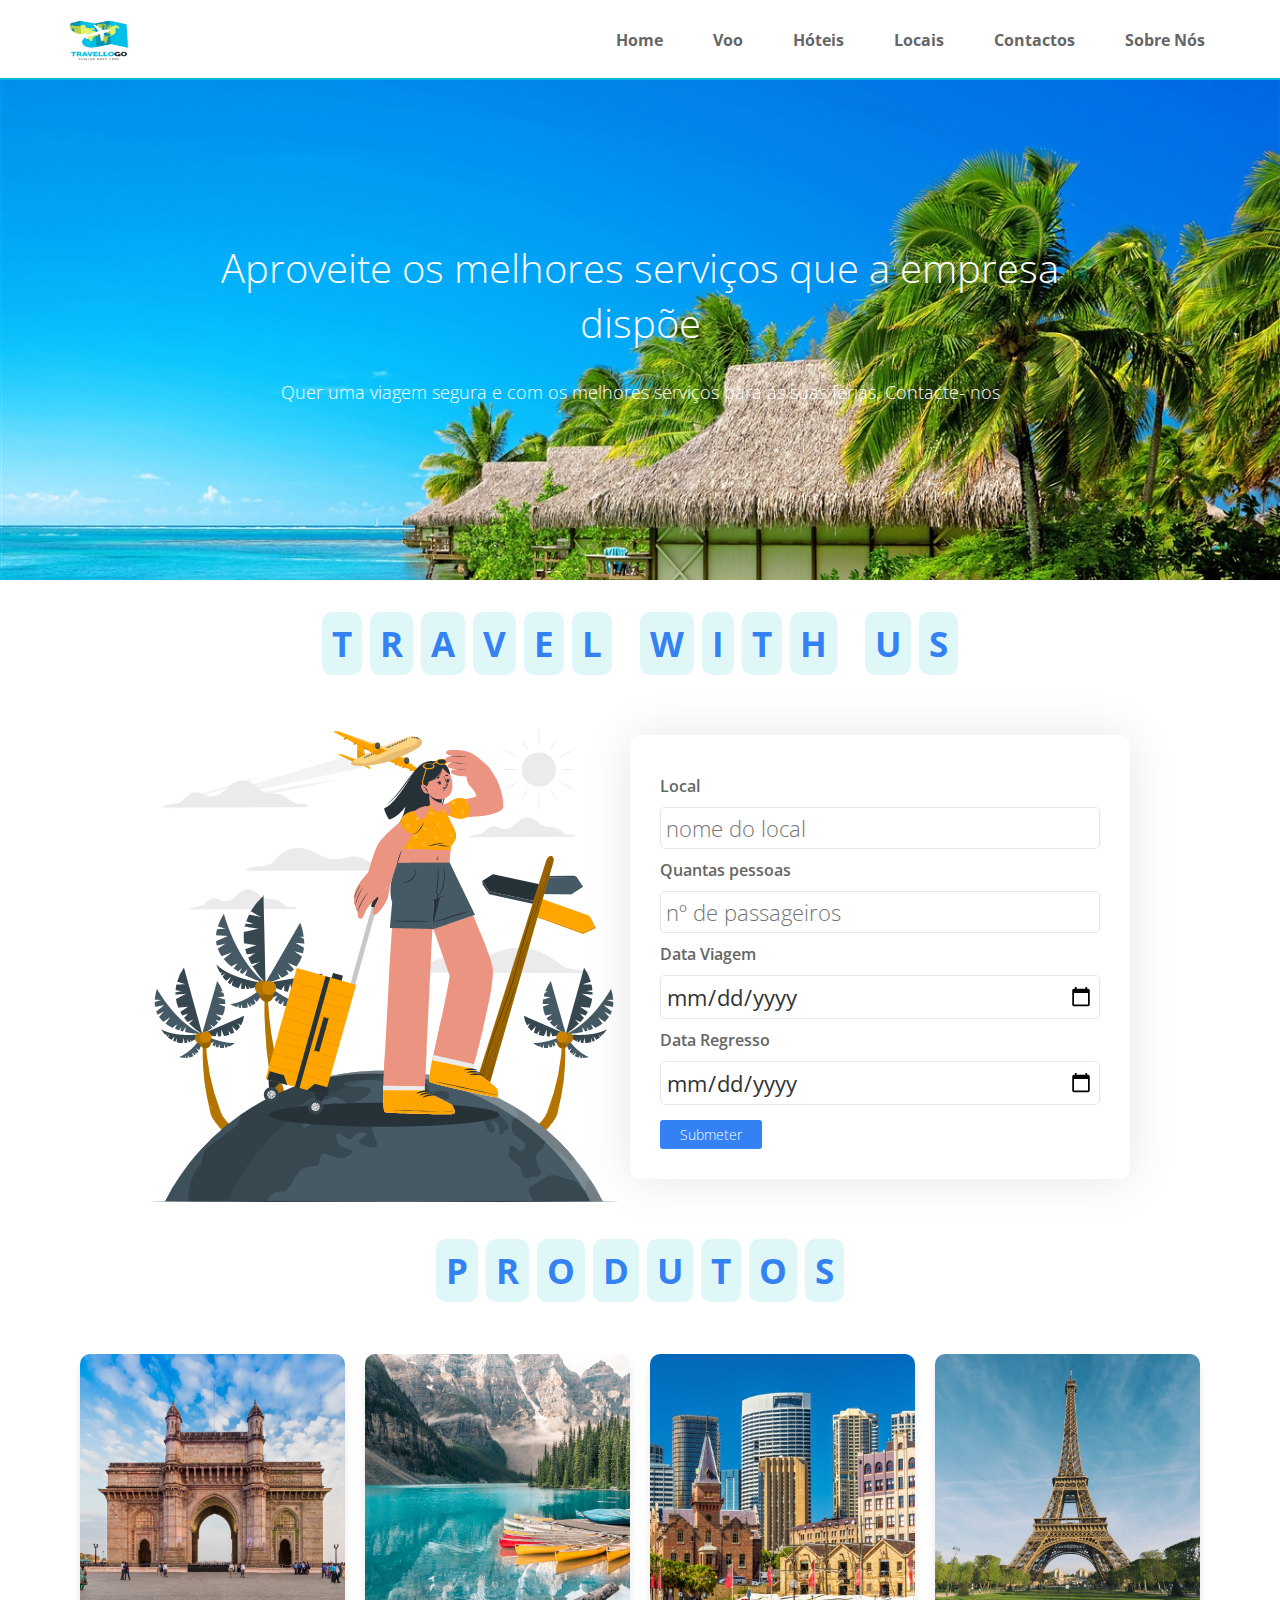
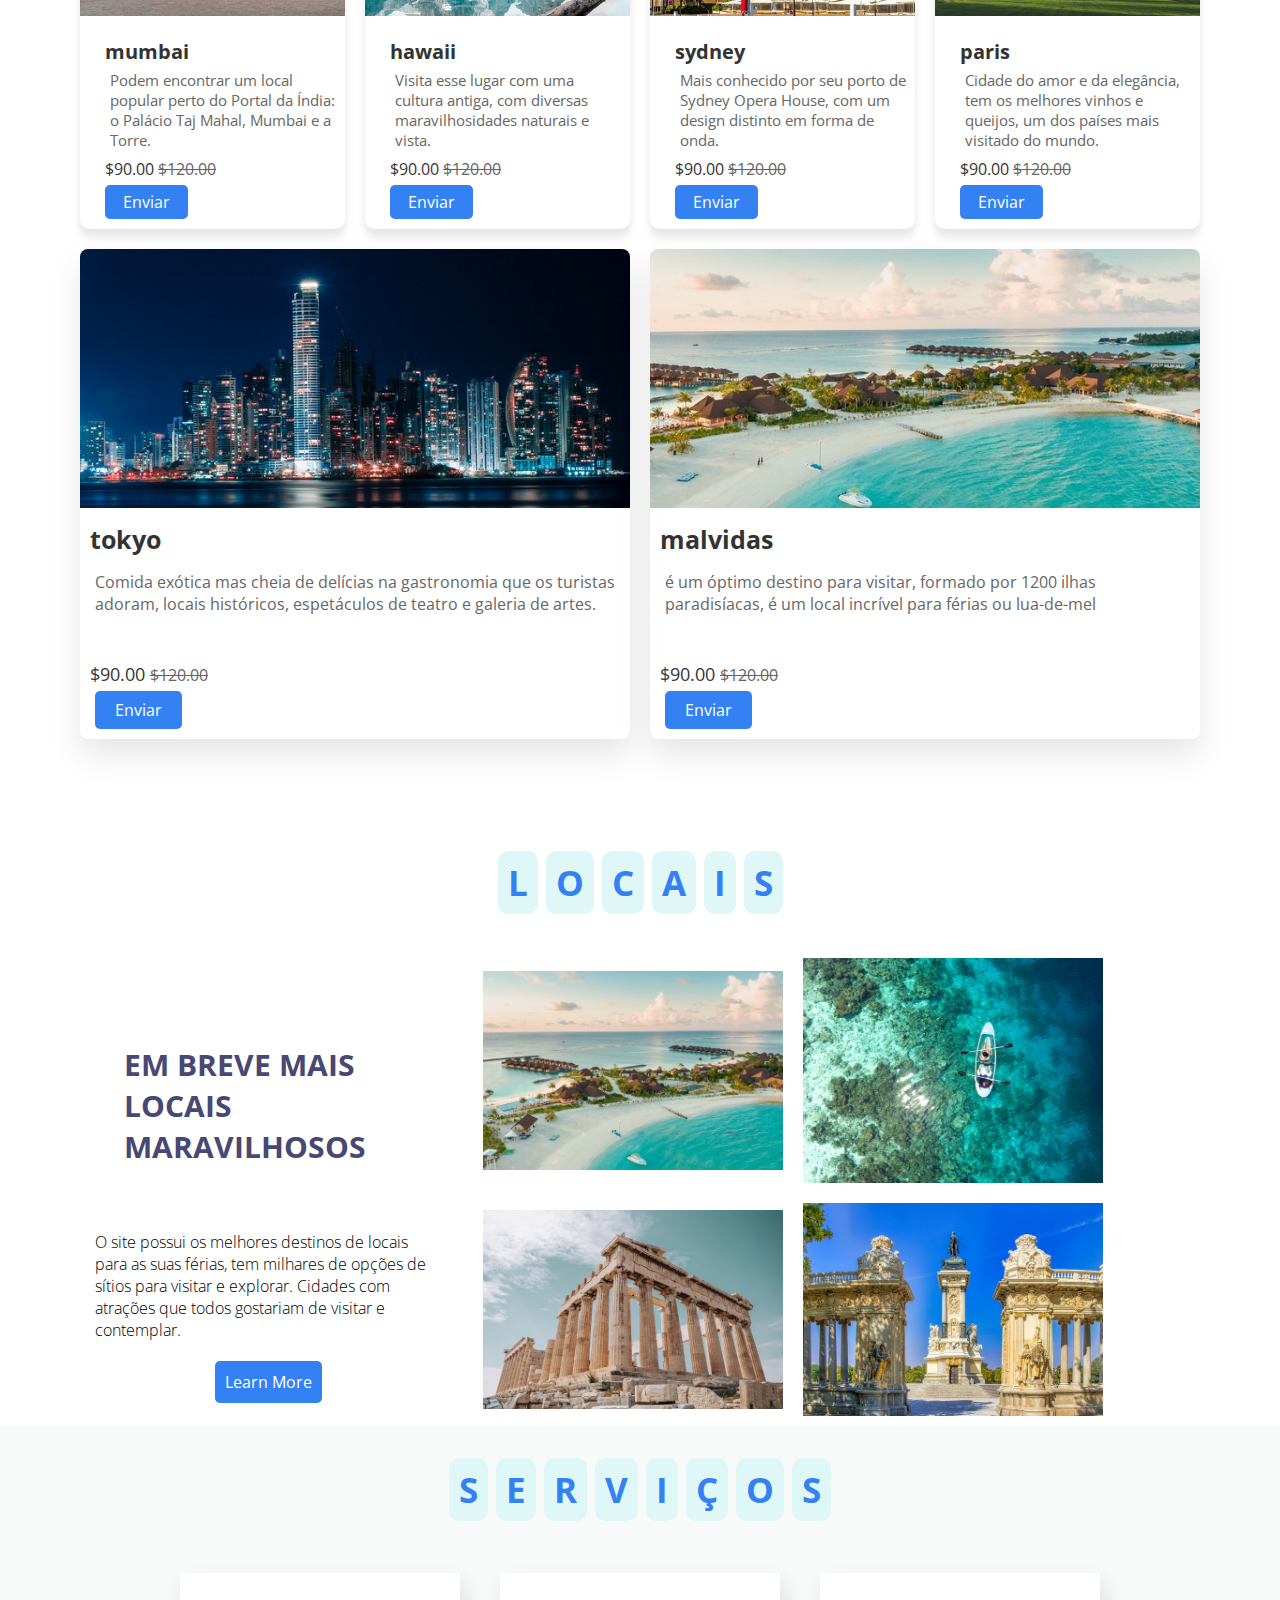
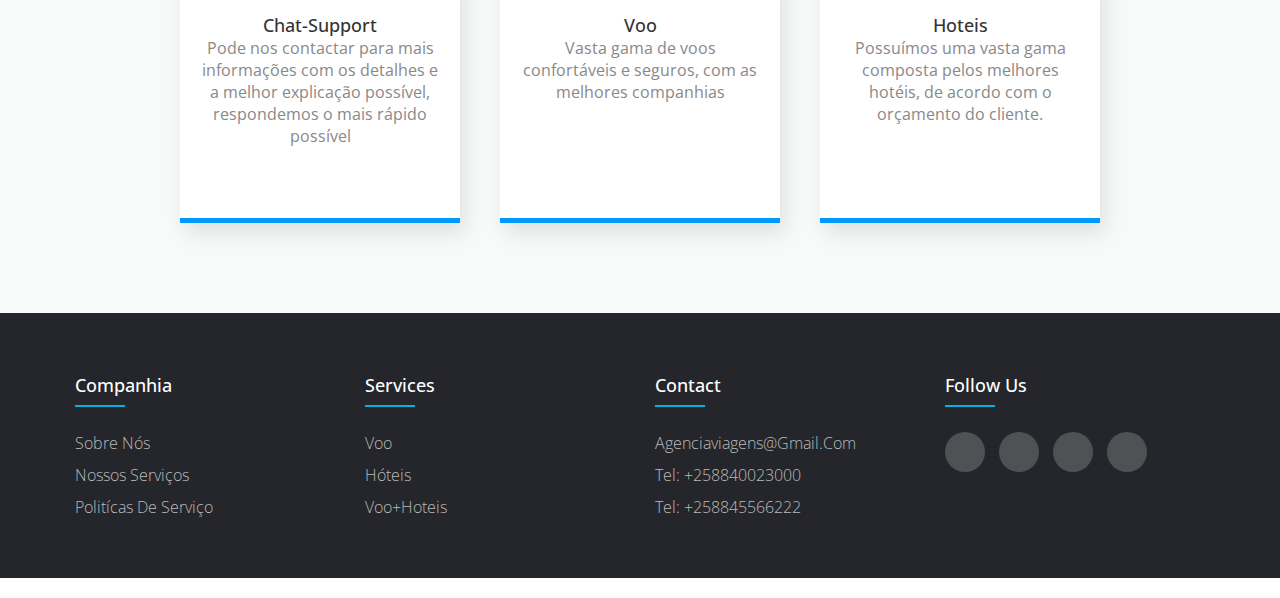
<file: index.html>
<!DOCTYPE html>
<html>
<head>
	<meta charset="utf-8">
	<meta name="viewport" content="width=device-width, initial-scale=1.0">
     <link rel="stylesheet" type="text/css" href="css/style.css">
    <link href="https://fonts.googleapis.com/css2?family=Open+Sans:wght@300;400;700;800&display=swap" rel="stylesheet">
    <link rel="stylesheet" href="https://use.fontawesome.com/releases/v5.8.2/css/all.css" integrity="sha384-oS3vJWv+0UjzBfQzYUhtDYW+Pj2yciDJxpsK1OYPAYjqT085Qq/1cq5FLXAZQ7Ay" crossorigin="anonymous">
    
	<title>Trabalho Pratico</title>
</head>
<body>
       <div class="container-main">
        <header>
            <nav>
                <div class="nav-container">
                    <img id="logo" src="img/travel.jpg" alt="">
                   <ul>
                       <li><a href="index.html">Home</a></li>
                       <li><a href="Voo.html">Voo</a></li>
                       <li><a href="Voo.html">Hóteis</a></li>          
                       <li><a href="index.html">Locais</a></li>
                       <li><a href="contact.html">Contactos</a></li>
                       <li><a href="sobre%20nos.html">Sobre Nós</a></li>
                    </ul>
                </div>
             </nav>
           <div id="main-banner-home">
                <div id="search-form">
                    <h1>Aproveite os melhores serviços que a empresa dispõe</h1>
                    <p>Quer uma viagem segura e com os melhores serviços para as suas férias, Contacte- nos</p>
                 </div>
             </div>
        </header>
    </div>
    
    <!--Form Section-->
    <div class="container-book">
        <h1 class="heading">
            <span>T</span>
            <span>R</span>
            <span>A</span>
            <span>V</span>
            <span>E</span>
            <span>L</span>
            <span class="space"></span>
            <span>W</span>
            <span>I</span>
            <span>T</span>
            <span>H</span>
            <span class="space"></span>
            <span>U</span>
            <span>S</span>
        </h1>
    
    <div class="row-form">

        <div class="image">
            <img src="img/TheView.PNG" alt="">
        </div>

        <form action="">
            <div class="inputBox">
                <h3>Local</h3>
                <input type="text" placeholder="nome do local">
            </div>
            <div class="inputBox">
                <h3>Quantas pessoas</h3>
                <input type="number" placeholder="nº de passageiros">
            </div>
            <div class="inputBox">
                <h3>Data Viagem</h3>
                <input type="date">
            </div>
            <div class="inputBox">
                <h3>Data Regresso</h3>
                <input type="date">
            </div>
            <div class="btn-sub">
                <input type="submit" value="Submeter">
            </div>
        </form>

    </div>

    </div>
    
    <!---------------Produtos------------->
    <div class="packages">

    <h1 class="heading">
        <span>P</span>
        <span>R</span>
        <span>O</span>
        <span>D</span>
        <span>U</span>
        <span>T</span>
        <span>O</span>
        <span>S</span>
    </h1>

    <div class="box-container">

        <div class="box">
            <img src="img/p-1.jpg" alt="">
            <div class="content">
                <h3> <i class="fas fa-map-marker-alt"></i> mumbai </h3>
                <p>Podem encontrar um local popular perto do Portal da Índia: o Palácio Taj Mahal, Mumbai e a Torre.</p>
                <div class="stars">
                    <i class="fas fa-star"></i>
                    <i class="fas fa-star"></i>
                    <i class="fas fa-star"></i>
                    <i class="fas fa-star"></i>
                    <i class="far fa-star"></i>
                </div>
                <div class="price"> $90.00 <span>$120.00</span> </div>
                <a href="#" class="btn">Enviar</a>
            </div>
        </div>

        <div class="box">
            <img src="img/p-2.jpg" alt="">
            <div class="content">
                <h3> <i class="fas fa-map-marker-alt"></i> hawaii </h3>
                <p>Visita esse lugar com uma cultura antiga, com diversas maravilhosidades naturais e vista.</p>
                <div class="stars">
                    <i class="fas fa-star"></i>
                    <i class="fas fa-star"></i>
                    <i class="fas fa-star"></i>
                    <i class="fas fa-star"></i>
                    <i class="far fa-star"></i>
                </div>
                <div class="price"> $90.00 <span>$120.00</span> </div>
                <a href="#" class="btn">Enviar</a>
            </div>
        </div>

        <div class="box">
            <img src="img/p-3.jpg" alt="">
            <div class="content">
                <h3> <i class="fas fa-map-marker-alt"></i> sydney </h3>
                <p>Mais conhecido por seu porto de Sydney Opera House, com um design distinto em forma de onda.</p>
                <div class="stars">
                    <i class="fas fa-star"></i>
                    <i class="fas fa-star"></i>
                    <i class="fas fa-star"></i>
                    <i class="fas fa-star"></i>
                    <i class="far fa-star"></i>
                </div>
                <div class="price"> $90.00 <span>$120.00</span> </div>
                <a href="#" class="btn">Enviar</a>
            </div>
        </div>

        <div class="box">
            <img src="img/p-4.jpg" alt="">
            <div class="content">
                <h3> <i class="fas fa-map-marker-alt"></i> paris </h3>
                <p> Cidade do amor e da elegância, tem os melhores vinhos e queijos, um dos países mais visitado do mundo.</p>
                <div class="stars">
                    <i class="fas fa-star"></i>
                    <i class="fas fa-star"></i>
                    <i class="fas fa-star"></i>
                    <i class="fas fa-star"></i>
                    <i class="far fa-star"></i>
                </div>
                <div class="price"> $90.00 <span>$120.00</span> </div>
                <a href="#" class="btn">Enviar</a>
            </div>
        </div>

        <div class="box-card">
            <img src="img/tokyo.jpg" alt="">
            <div class="content">
                <h3> <i class="fas fa-map-marker-alt"></i> tokyo </h3>
                <p>Comida exótica mas cheia de delícias na gastronomia que os turistas adoram, locais históricos, espetáculos de teatro e galeria de artes.</p>
                <div class="stars">
                    <i class="fas fa-star"></i>
                    <i class="fas fa-star"></i>
                    <i class="fas fa-star"></i>
                    <i class="fas fa-star"></i>
                    <i class="far fa-star"></i>
                </div>
                <div class="price"> $90.00 <span>$120.00</span> </div>
                <a href="#" class="btn-card">Enviar</a>
            </div>
        </div>

        <div class="box-card">
            <img src="img/maldivas1.jpg" alt="">
            <div class="content">
                <h3> <i class="fas fa-map-marker-alt"></i> malvidas </h3>
                <p>é um óptimo destino para visitar, formado por 1200 ilhas paradisíacas, é um local incrível para férias ou lua-de-mel</p>
                <div class="stars">
                    <i class="fas fa-star"></i>
                    <i class="fas fa-star"></i>
                    <i class="fas fa-star"></i>
                    <i class="fas fa-star"></i>
                    <i class="far fa-star"></i>
                </div>
                <div class="price"> $90.00 <span>$120.00</span> </div>
                <a href="#" class="btn-card">Enviar</a>
            </div>
        </div>

    </div>
</div>
    
    <!--End of the Form Section-->
    
    <!----Comimg Soon------->
    <div class="services">
        <h1 class="services-header">
            <span>L</span>
            <span>O</span>
            <span>C</span>
            <span>A</span>
            <span>I</span>
            <span>S</span>
        </h1>
    </div>
    
    <section class="tours">
        
        <div class="row-tours">
            <div class="col content-col">
                <h1>EM BREVE MAIS LOCAIS MARAVILHOSOS</h1>
                <div class="line"></div>
                <p>O site possui os melhores destinos de locais para as suas férias, tem milhares de opções de sítios para visitar e explorar. Cidades com atrações que todos gostariam de visitar e contemplar.</p>
                <a href="#" class="btn-tours">Learn More</a>
            </div>
            <div class="col image-col">
                <div class="image-gallery">
                    <img src="img/A-4.jpg" alt="">
                    <img src="img/A-5.jpg" alt="">
                    <img src="img/A-8.jpg" alt="">
                    <img src="img/A-12.jpg" alt="">
                    
                </div>
            </div>
        </div>
    </section>
    
    
    <div class="header">
        
    </div>
    <div class="content-services">
        <h1 class="services-heading">
            <span>S</span>
            <span>E</span>
            <span>R</span>
            <span>V</span>
            <span>I</span>
            <span>Ç</span>
            <span>O</span>
            <span>S</span>
        </h1>

		
		<div class="flex">
			
			<div class="card">
				<i class="fas fa-eye-slash"></i>
				<p class="title">Chat-Support</p>
				<p class="text">Pode nos contactar para mais informações com os detalhes e a melhor explicação possível, respondemos o mais rápido possível</p>
			</div>

			<div class="card">
				<i class="fas fa-plane-departure"></i>
				<p class="title">Voo</p>
				<p class="text">Vasta gama de voos confortáveis e seguros, com as melhores companhias</p>
			</div>

			<div class="card">
				<i class="fas fa-hotel"></i>
				<p class="title">Hoteis</p>
				<p class="text">Possuímos uma vasta gama composta pelos melhores hotéis, de acordo com o orçamento do cliente.</p>
			</div>

		</div>

	</div>
    
    <!----Footer---->
    <footer class="footer">
  	 <div class="container-footer">
  	 	<div class="row">
  	 		<div class="footer-col">
  	 			<h4>Companhia</h4>
  	 			<ul>
  	 				<li><a href="sobre%20nos.html">Sobre nós</a></li>
  	 				<li><a href="sobre%20nos.html">Nossos serviços</a></li>
  	 				<li><a href="#">Politícas de serviço</a></li>
  	 			</ul>
  	 		</div>
  	 		<div class="footer-col">
  	 			<h4>Services</h4>
  	 			<ul>
  	 				<li><a href="Voo.html">Voo</a></li>
  	 				<li><a href="Voo.html">Hóteis</a></li>
  	 				<li><a href="Voo.html">Voo+Hoteis</a></li>
  	 			</ul>
  	 		</div>
  	 		<div class="footer-col">
  	 			<h4>Contact</h4>
  	 			<ul>
  	 				<li><a href="#">agenciaviagens@gmail.com</a></li>
  	 				<li><a href="#">Tel: +258840023000</a></li>
  	 				<li><a href="#">Tel: +258845566222</a></li>
  	 			</ul>
  	 		</div>
  	 		<div class="footer-col">
  	 			<h4>follow us</h4>
  	 			<div class="social-links">
  	 				<a href="#"><i class="fab fa-facebook-f"></i></a>
  	 				<a href="#"><i class="fab fa-twitter"></i></a>
  	 				<a href="#"><i class="fab fa-instagram"></i></a>
  	 				<a href="#"><i class="fab fa-linkedin-in"></i></a>
  	 			</div>
  	 		</div>
  	 	</div>
  	 </div>
  </footer>
</body>
</html>
</file>
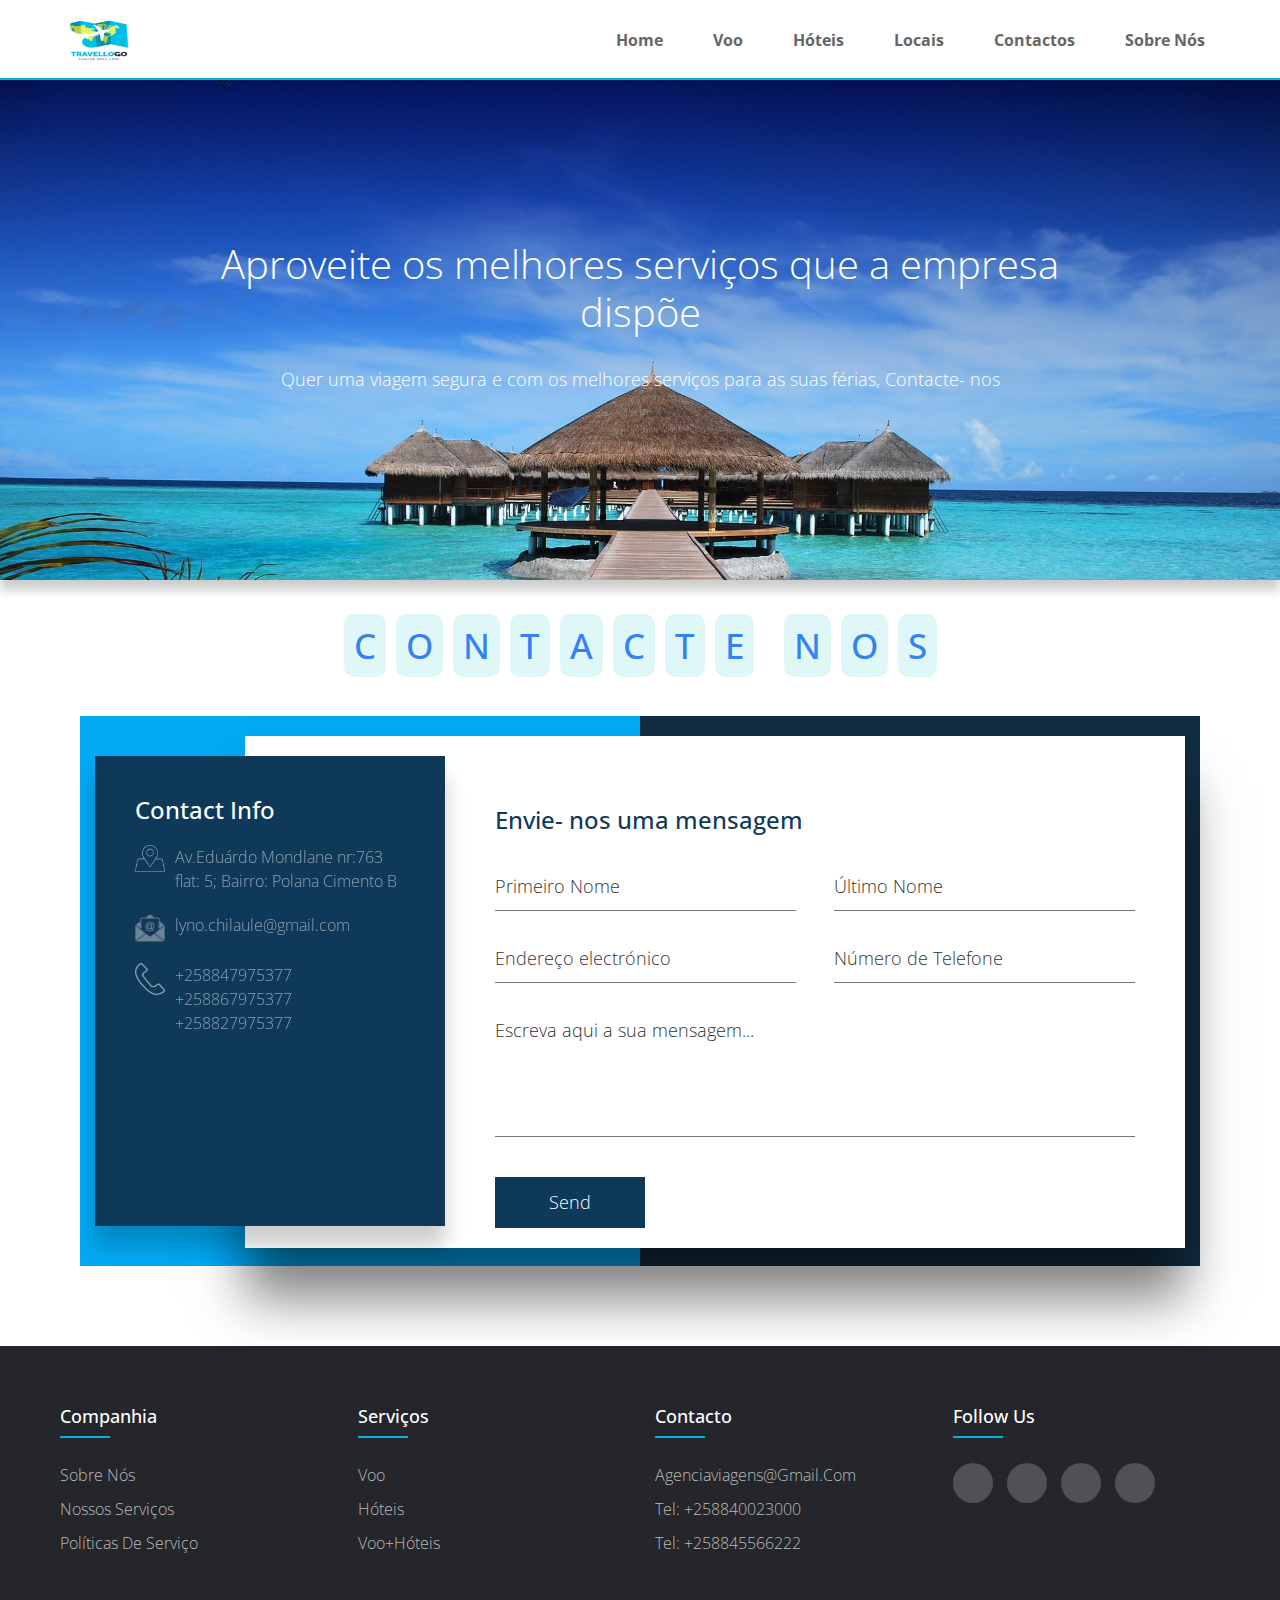
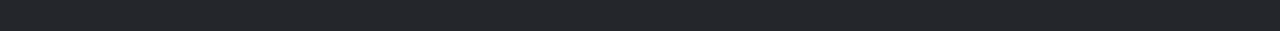
<file: contact.html>
<!DOCTYPE html>
<html>
<head>
	<meta charset="utf-8">
	<meta name="viewport" content="width=device-width, initial-scale=1">
     <link rel="stylesheet" type="text/css" href="css/contact.css">
    <link href="https://fonts.googleapis.com/css2?family=Open+Sans:wght@300;400;700;800&display=swap" rel="stylesheet">
    <link rel="stylesheet" href="https://use.fontawesome.com/releases/v5.8.2/css/all.css" integrity="sha384-oS3vJWv+0UjzBfQzYUhtDYW+Pj2yciDJxpsK1OYPAYjqT085Qq/1cq5FLXAZQ7Ay" crossorigin="anonymous">
    <link rel="stylesheet" href="https://cdnjs.cloudflare.com/ajax/libs/twitter-bootstrap/4.1.3/css/bootstrap.min.css">
	<title>Trabalho Pratico</title>
</head>
<body>
    
    <div class="container-main">
        <header>
            <nav>
                <div class="nav-container">
                    <img id="logo" src="img/travel.jpg" alt="">
                   <ul>
                       <li><a href="index.html">Home</a></li>
                       <li><a href="Voo.html">Voo</a></li>
                       <li><a href="Voo.html">Hóteis</a></li>          
                       <li><a href="index.html">Locais</a></li>
                       <li><a href="contact.html">Contactos</a></li>
                       <li><a href="sobre%20nos.html">Sobre Nós</a></li>
                    </ul>
                </div>
             </nav>
           <div id="main-banner">
                <div id="search-form">
                    <h1>Aproveite os melhores serviços que a empresa dispõe</h1>
                    <p>Quer uma viagem segura e com os melhores serviços para as suas férias, Contacte- nos</p>
                 </div>
             </div>
        </header>
    </div>
    
    <div class="packages">

    <h1 class="heading">
        <span>C</span>
        <span>O</span>
        <span>N</span>
        <span>T</span>
        <span>A</span>
        <span>C</span>
        <span>T</span>
        <span>E</span>
        <span Class="space"></span>
        <span>N</span>
        <span>O</span>
        <span>S</span>
        
    </h1>
    </div>
    
    <section>
        <div class="container">
            <div class="contactinfo">
                <div>
                    <h2>Contact Info</h2>
                    <ul class="info">
                        <li>
                            <span>
                                <img src="img/location.png" width="150">
                            </span>
                            <span>Av.Eduárdo Mondlane nr:763<br>flat: 5; Bairro: Polana Cimento B</span>
                        </li>
                        <li>
                            <span>
                                <img src="img/mail1.png" width="150">
                            </span>
                            <span>lyno.chilaule@gmail.com</span>
                        </li>
                        <li>
                            <span>
                                <img src="img/call.png" width="150">
                            </span>
                            <span>+258847975377<br>+258867975377<br>+258827975377</span>
                        </li>
                    </ul>
                </div>
                    <ul class="sci">
                        <li>
                            <a href="#">
                                <i class="fab fa-facebook-f fa-2x"></i>
                            </a>
                        </li>
                        <li>
                            <a href="#">
                                <i class="fab fa-twitter fa-2x"></i>
                            </a>
                        </li>
                        <li>
                            <a href="#">
                                <i class="fab fa-instagram fa-2x"></i>
                            </a>
                        </li>
                        <li>
                            <a href="#">
                                <i class="fab fa-pinterest-p fa-2x"></i>
                            </a>
                        </li>
                        <li>
                            <a href="#">
                                <i class="fab fa-linkedin-in fa-2x"></i>
                            </a>
                        </li>
                    </ul>
                
            </div>
            <div class="contactForm">
                <h2>Envie- nos uma mensagem</h2>
                <div class="formBox">
                    <div class="inputBox w50">
                        <input type="text" name="" required>
                        <span>Primeiro Nome</span>
                    </div>
                    <div class="inputBox w50">
                        <input type="text" name="" required>
                        <span>Último Nome</span>
                    </div>
                    <div class="inputBox w50">
                        <input type="text" name="" required>
                        <span>Endereço electrónico</span>
                    </div>
                    <div class="inputBox w50">
                        <input type="text" name="" required>
                        <span>Número de Telefone</span>
                    </div>
                    <div class="inputBox w100">
                        <textarea name="" required></textarea>
                        <span>Escreva aqui a sua mensagem...</span>
                    </div>
                    <div class="inputBox w100">
                        <input type="submit" value="Send">
                    </div>
                </div>
            </div>
        </div>
    </section>
    
     <footer class="footer">
  	 <div class="container-footer">
  	 	<div class="row">
  	 		<div class="footer-col">
  	 			<h4>Companhia</h4>
  	 			<ul>
  	 				<li><a href="sobre%20nos.html">Sobre nós</a></li>
  	 				<li><a href="index.html">Nossos serviços</a></li>
  	 				<li><a href="#">Políticas de serviço</a></li>
  	 			</ul>
  	 		</div>
  	 		<div class="footer-col">
  	 			<h4>Serviços</h4>
  	 			<ul>
  	 				<li><a href="Voo.html">Voo</a></li>
  	 				<li><a href="Voo.html">Hóteis</a></li>
  	 				<li><a href="Voo.html">Voo+Hóteis</a></li>
  	 			</ul>
  	 		</div>
  	 		<div class="footer-col">
  	 			<h4>Contacto</h4>
  	 			<ul>
  	 				<li><a href="#">agenciaviagens@gmail.com</a></li>
  	 				<li><a href="#">Tel: +258840023000</a></li>
  	 				<li><a href="#">Tel: +258845566222</a></li>
  	 			</ul>
  	 		</div>
  	 		<div class="footer-col">
  	 			<h4>follow us</h4>
  	 			<div class="social-links">
  	 				<a href="#"><i class="fab fa-facebook-f"></i></a>
  	 				<a href="#"><i class="fab fa-twitter"></i></a>
  	 				<a href="#"><i class="fab fa-instagram"></i></a>
  	 				<a href="#"><i class="fab fa-linkedin-in"></i></a>
  	 			</div>
  	 		</div>
  	 	</div>
  	 </div>
  </footer>
</body>
</html>
</file>
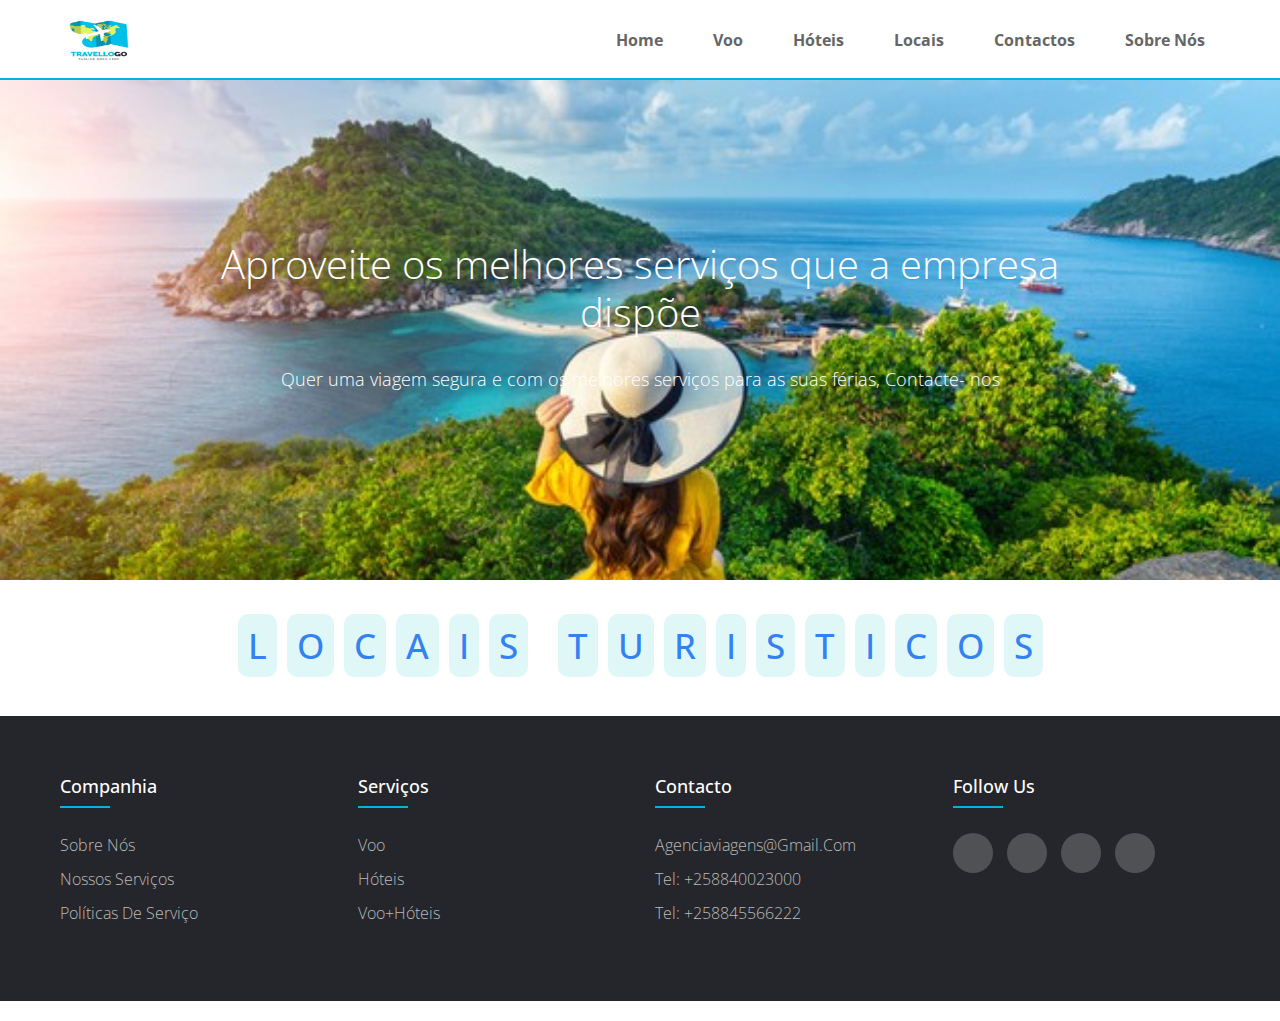
<file: Locais.html>
<!DOCTYPE html>
<html>
<head>
	<meta charset="utf-8">
	<meta name="viewport" content="width=device-width, initial-scale=1">
     <link rel="stylesheet" type="text/css" href="css/VooHoteis.css">
    <link href="https://fonts.googleapis.com/css2?family=Open+Sans:wght@300;400;700;800&display=swap" rel="stylesheet">
    <link rel="stylesheet" href="https://use.fontawesome.com/releases/v5.8.2/css/all.css" integrity="sha384-oS3vJWv+0UjzBfQzYUhtDYW+Pj2yciDJxpsK1OYPAYjqT085Qq/1cq5FLXAZQ7Ay" crossorigin="anonymous">
    <link rel="stylesheet" href="https://cdnjs.cloudflare.com/ajax/libs/twitter-bootstrap/4.1.3/css/bootstrap.min.css">
	<title>Trabalho Pratico</title>
</head>
<body>
    
    <div class="container-main">
        <header>
            <nav>
                <div class="nav-container">
                    <img id="logo" src="img/travel.jpg" alt="JobFinder">
                   <ul>
                       <li><a href="index.html">Home</a></li>
                       <li><a href="Voo.html">Voo</a></li>
                       <li><a href="Voo.html">Hóteis</a></li>          
                       <li><a href="index.html">Locais</a></li>
                       <li><a href="contact.html">Contactos</a></li>
                       <li><a href="sobre%20nos.html">Sobre Nós</a></li>
                    </ul>
                </div>
             </nav>
           <div id="main-banner">
                <div id="search-form">
                    <h1>Aproveite os melhores serviços que a empresa dispõe</h1>
                    <p>Quer uma viagem segura e com os melhores serviços para as suas férias, Contacte- nos</p>
                 </div>
             </div>
        </header>
    </div>
    
    
   
    <!--Cards Voo-->
        <!---------------Produtos------------->
    <div class="packages">

    <h1 class="heading">
        <span>L</span>
        <span>O</span>
        <span>C</span>
        <span>A</span>
        <span>I</span>
        <span>S</span>
        <span class="space"></span>
        <span>T</span>
        <span>U</span>
        <span>R</span>
        <span>I</span>
        <span>S</span>
        <span>T</span>
        <span>I</span>
        <span>C</span>
        <span>O</span>
        <span>S</span>
        
    </h1>
    </div>
    
    <!--Footer-->
    
    
     <footer class="footer">
  	 <div class="container-footer">
  	 	<div class="row">
  	 		<div class="footer-col">
  	 			<h4>Companhia</h4>
  	 			<ul>
  	 				<li><a href="sobre%20nos.html">Sobre nós</a></li>
  	 				<li><a href="index.html">Nossos serviços</a></li>
  	 				<li><a href="#">Políticas de serviço</a></li>
  	 			</ul>
  	 		</div>
  	 		<div class="footer-col">
  	 			<h4>Serviços</h4>
  	 			<ul>
  	 				<li><a href="Voo.html">Voo</a></li>
  	 				<li><a href="Voo.html">Hóteis</a></li>
  	 				<li><a href="Voo.html">Voo+Hóteis</a></li>
  	 			</ul>
  	 		</div>
  	 		<div class="footer-col">
  	 			<h4>Contacto</h4>
  	 			<ul>
  	 				<li><a href="#">agenciaviagens@gmail.com</a></li>
  	 				<li><a href="#">Tel: +258840023000</a></li>
  	 				<li><a href="#">Tel: +258845566222</a></li>
  	 			</ul>
  	 		</div>
  	 		<div class="footer-col">
  	 			<h4>follow us</h4>
  	 			<div class="social-links">
  	 				<a href="#"><i class="fab fa-facebook-f"></i></a>
  	 				<a href="#"><i class="fab fa-twitter"></i></a>
  	 				<a href="#"><i class="fab fa-instagram"></i></a>
  	 				<a href="#"><i class="fab fa-linkedin-in"></i></a>
  	 			</div>
  	 		</div>
  	 	</div>
  	 </div>
  </footer>
</body>
</html>
</file>
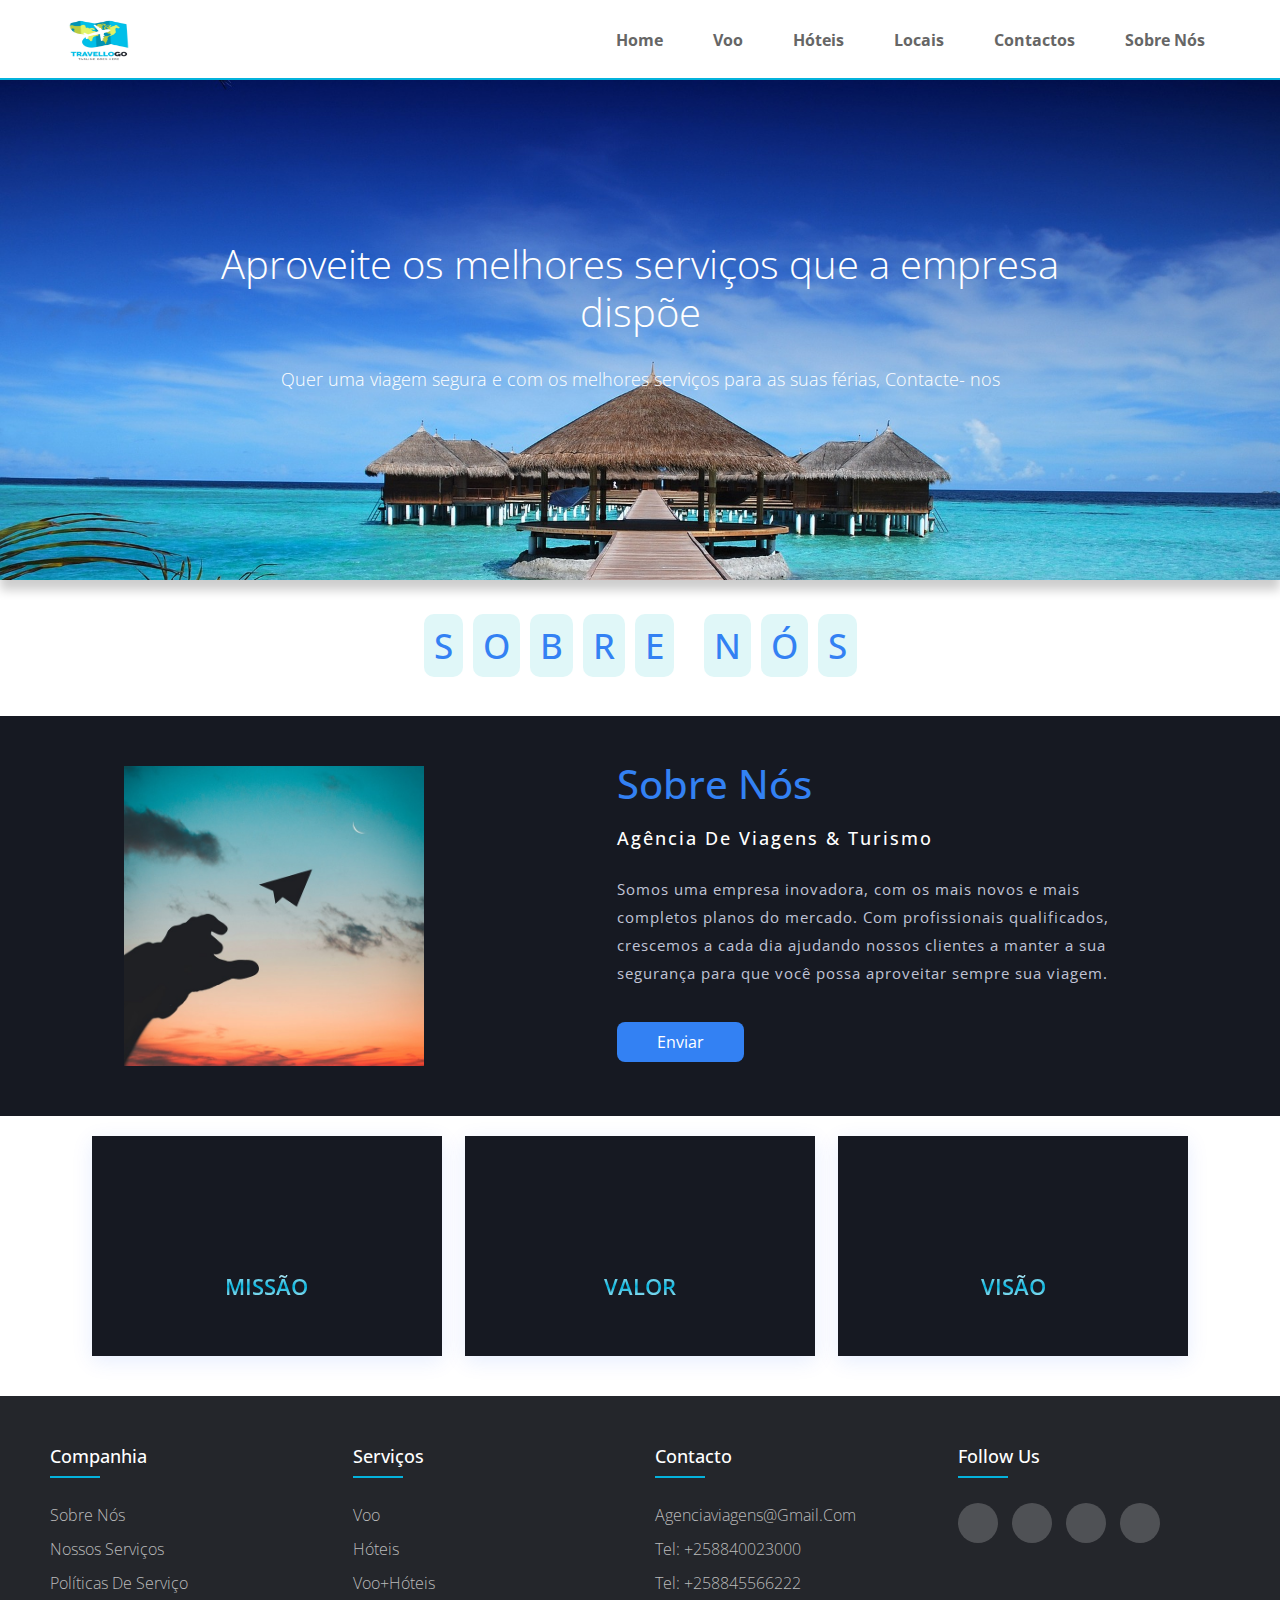
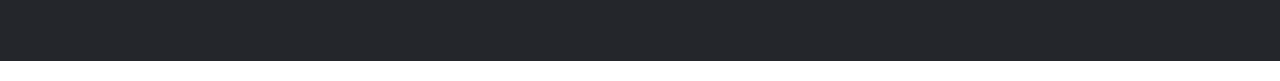
<file: sobre nos.html>
<!DOCTYPE html>
<html>
<head>
	<meta charset="utf-8">
	<meta name="viewport" content="width=device-width, initial-scale=1">
     <link rel="stylesheet" type="text/css" href="css/sobrenos.css">
    <link href="https://fonts.googleapis.com/css2?family=Open+Sans:wght@300;400;700;800&display=swap" rel="stylesheet">
    <link rel="stylesheet" href="https://use.fontawesome.com/releases/v5.8.2/css/all.css" integrity="sha384-oS3vJWv+0UjzBfQzYUhtDYW+Pj2yciDJxpsK1OYPAYjqT085Qq/1cq5FLXAZQ7Ay" crossorigin="anonymous">
    <link rel="stylesheet" href="https://cdnjs.cloudflare.com/ajax/libs/twitter-bootstrap/4.1.3/css/bootstrap.min.css">
	<title>Trabalho Pratico</title>
</head>
<body>
    
    <div class="container-main">
        <header>
            <nav>
                <div class="nav-container">
                    <img id="logo" src="img/travel.jpg" alt="JobFinder">
                   <ul>
                       <li><a href="index.html">Home</a></li>
                       <li><a href="Voo.html">Voo</a></li>
                       <li><a href="Voo.html">Hóteis</a></li>          
                       <li><a href="index.html">Locais</a></li>
                       <li><a href="contact.html">Contactos</a></li>
                       <li><a href="sobre%20nos.html">Sobre Nós</a></li>
                    </ul>
                </div>
             </nav>
           <div id="main-banner">
                <div id="search-form">
                    <h1>Aproveite os melhores serviços que a empresa dispõe</h1>
                    <p>Quer uma viagem segura e com os melhores serviços para as suas férias, Contacte- nos</p>
                 </div>
             </div>
        </header>
    </div>
    
    <div class="packages">

    <h1 class="heading">
        <span>S</span>
        <span>O</span>
        <span>B</span>
        <span>R</span>
        <span>E</span>
        <span class="space"></span>
        <span>N</span>
        <span>Ó</span>
        <span>S</span>
        
    </h1>
    </div>
    
    <section class="about" id="about">
        <a href="#about"></a>
        <div class="content-about">
            <img src="img/aviao2.jpg">
            <div class="text-about">
                <h1>Sobre Nós</h1>
                <h5>Agência de Viagens & Turismo</h5>
                <p>Somos uma empresa inovadora, com os mais novos e mais completos planos do mercado. Com profissionais qualificados, crescemos a cada dia ajudando nossos clientes a manter a sua segurança para que você possa aproveitar sempre sua viagem.</p>
                <a href="#" class="btn-about">Enviar</a>
            </div>
        </div>
    </section>
    
    
        <div class="wrapper">
                <div class="box">
                    <div class="front-face">
                        <div class="icon">
                            <i class="fa fa-users" aria-hidden="true"></i>
                        </div>
                            <span>Missão</span>
                    </div>
                        <div class="back-face">
                            <span>Missão</span>
                                <p class="text" style="font-size: 16px; text-align: inherit; text-secondary;">Apresentar soluções em sua viagem integrando tecnologia e competência de modo a obter a melhor relação custo x benefício.</p>
                        </div>
                </div>
                <div class="box">
                    <div class="front-face">
                        <div class="icon">
                            <i class="fa fa-code" aria-hidden="true"></i>
                        </div>
                            <span>Valor</span>
                    </div>
                    <div class="back-face">
                        <span>Valor</span>
                            <p class="text" style="font-size: 16px; text-align: inherit; text-secondary;">Ao entrar em contato conosco você será atendido por pessoas que realmente conhecem o assunto, sendo informado sobre os melhores destinos, os melhores hotéis e locais.</p>
                    </div>
                </div>
            <div class="box">
                    <div class="front-face">
                        <div class="icon">
                            <i class="fa fa-users" aria-hidden="true"></i>
                        </div>
                            <span>Visão</span>
                    </div>
                    <div class="back-face">
                            <span>Visão</span>
                                <p class="text" style="font-size: 16px; text-align:inherit; text-secondary;">Posicionar a nossa empresa como uma das mais relevantes impulsionadoras do segmento de turismo e viagens.</p>
                        </div>
                </div>
                    
            </div>
    
    
     <footer class="footer">
  	 <div class="container-footer">
  	 	<div class="row">
  	 		<div class="footer-col">
  	 			<h4>Companhia</h4>
  	 			<ul>
  	 				<li><a href="#">Sobre nós</a></li>
  	 				<li><a href="#">Nossos serviços</a></li>
  	 				<li><a href="#">Políticas de serviço</a></li>
  	 			</ul>
  	 		</div>
  	 		<div class="footer-col">
  	 			<h4>Serviços</h4>
  	 			<ul>
  	 				<li><a href="#">Voo</a></li>
  	 				<li><a href="#">Hóteis</a></li>
  	 				<li><a href="#">Voo+Hóteis</a></li>
  	 			</ul>
  	 		</div>
  	 		<div class="footer-col">
  	 			<h4>Contacto</h4>
  	 			<ul>
  	 				<li><a href="#">agenciaviagens@gmail.com</a></li>
  	 				<li><a href="#">Tel: +258840023000</a></li>
  	 				<li><a href="#">Tel: +258845566222</a></li>
  	 			</ul>
  	 		</div>
  	 		<div class="footer-col">
  	 			<h4>follow us</h4>
  	 			<div class="social-links">
  	 				<a href="#"><i class="fab fa-facebook-f"></i></a>
  	 				<a href="#"><i class="fab fa-twitter"></i></a>
  	 				<a href="#"><i class="fab fa-instagram"></i></a>
  	 				<a href="#"><i class="fab fa-linkedin-in"></i></a>
  	 			</div>
  	 		</div>
  	 	</div>
  	 </div>
  </footer>
</body>
</html>
</file>
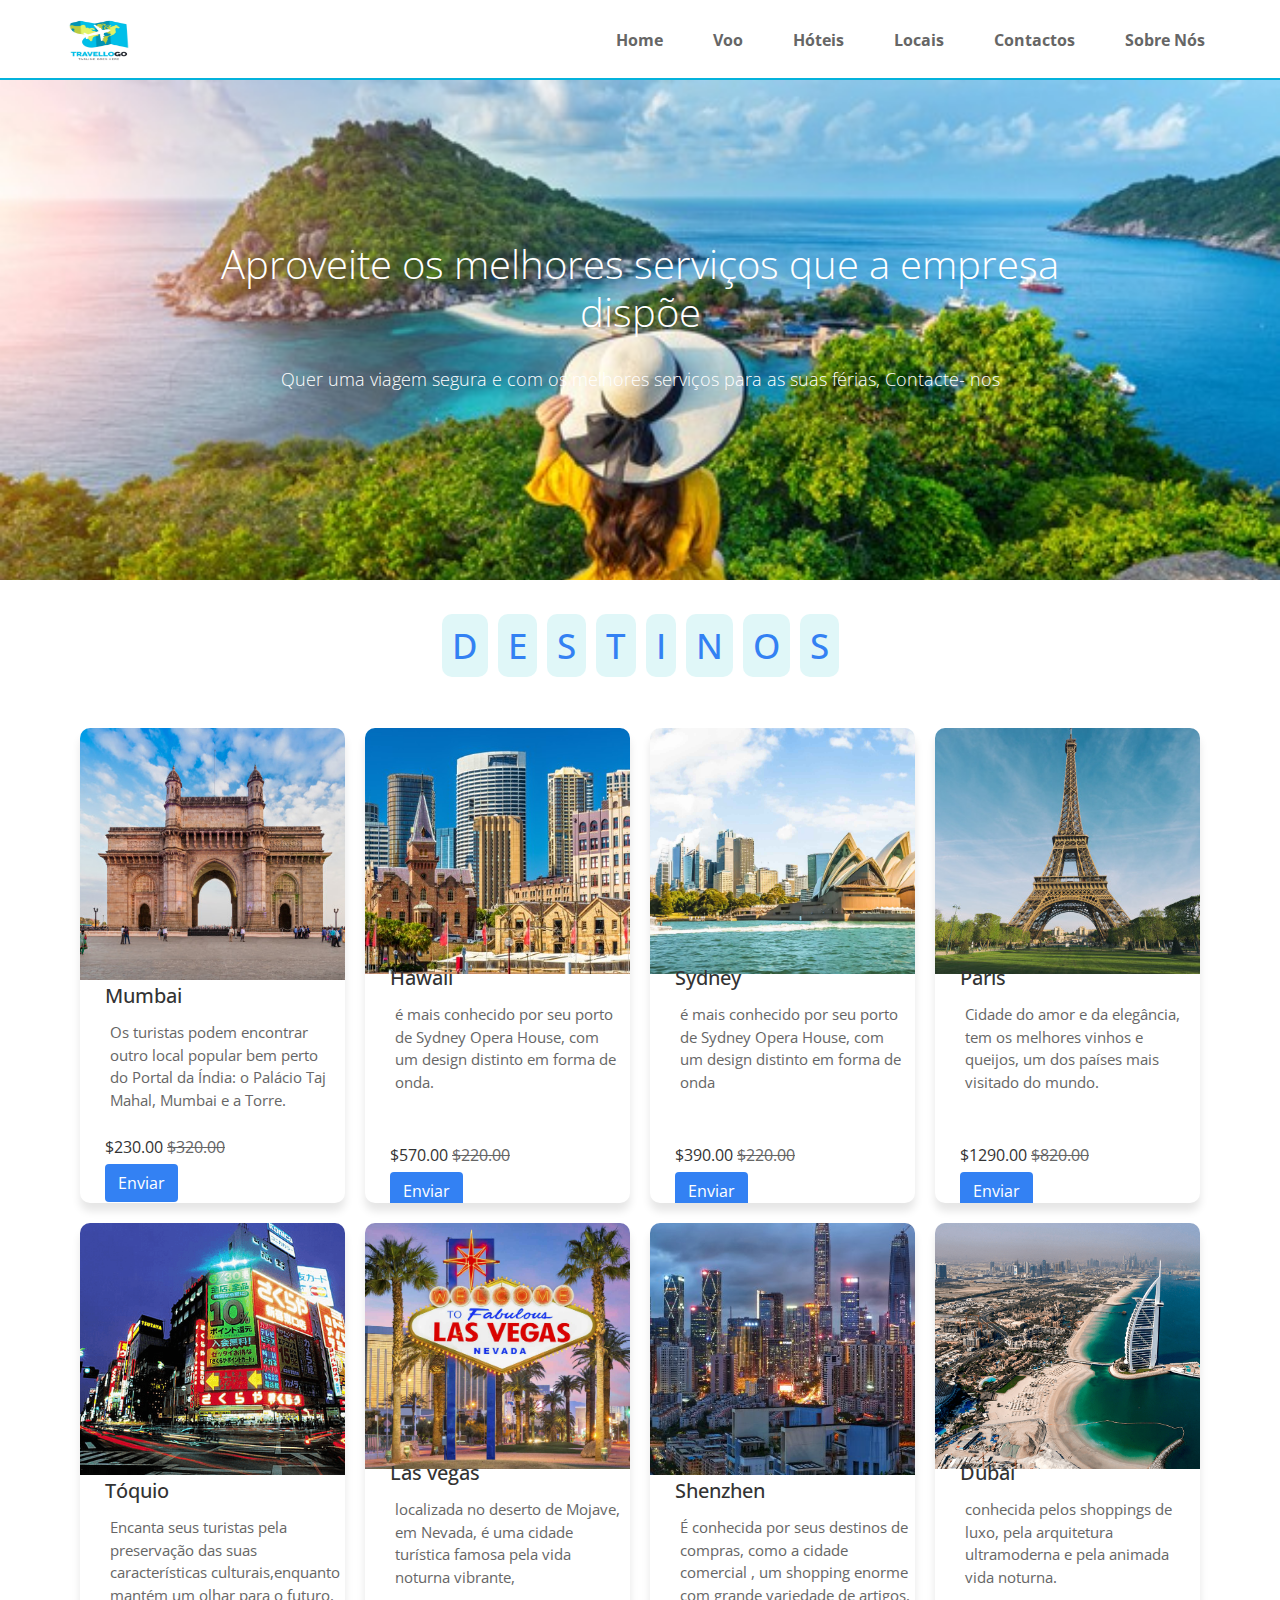
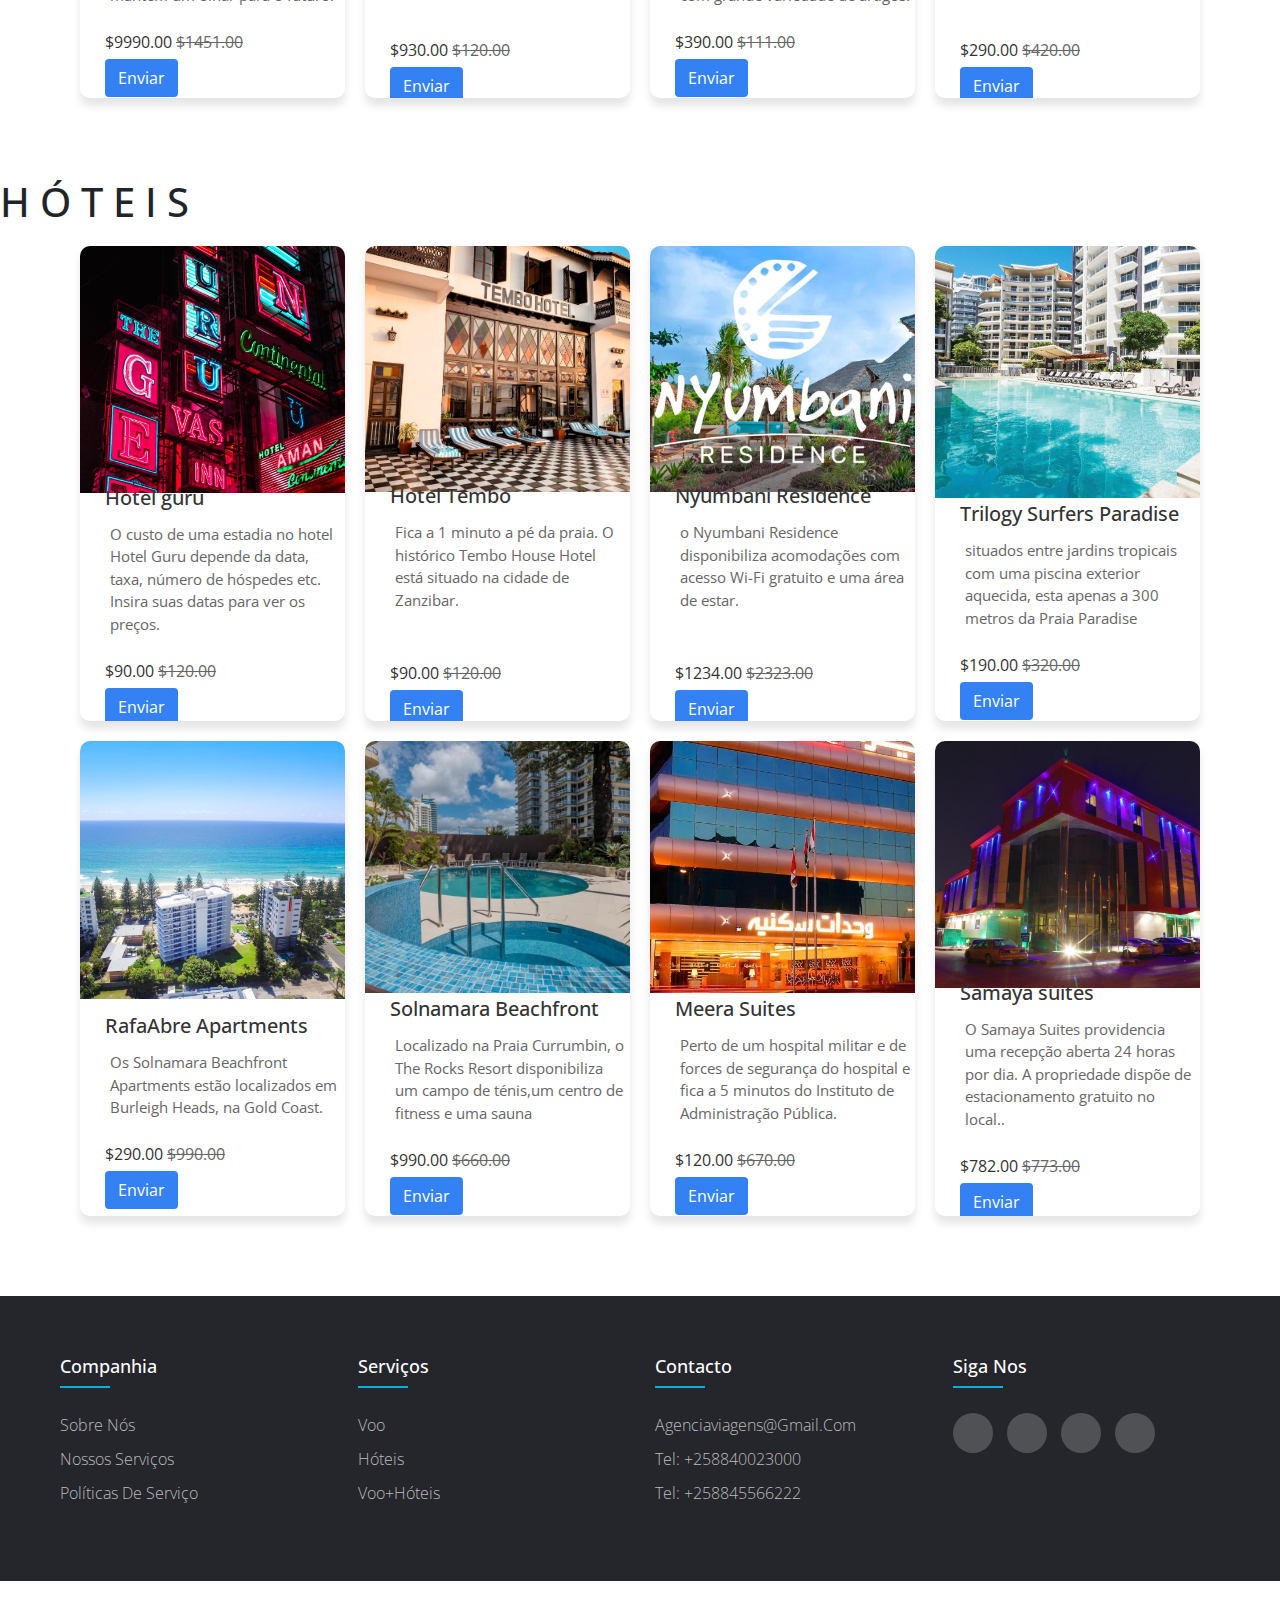
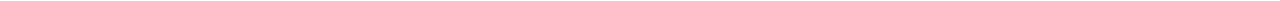
<file: Voo.html>
<!DOCTYPE html>
<html>
<head>
	<meta charset="utf-8">
	<meta name="viewport" content="width=device-width, initial-scale=1">
     <link rel="stylesheet" type="text/css" href="css/VooHoteis.css">
    <link href="https://fonts.googleapis.com/css2?family=Open+Sans:wght@300;400;700;800&display=swap" rel="stylesheet">
    <link rel="stylesheet" href="https://use.fontawesome.com/releases/v5.8.2/css/all.css" integrity="sha384-oS3vJWv+0UjzBfQzYUhtDYW+Pj2yciDJxpsK1OYPAYjqT085Qq/1cq5FLXAZQ7Ay" crossorigin="anonymous">
    <link rel="stylesheet" href="https://cdnjs.cloudflare.com/ajax/libs/twitter-bootstrap/4.1.3/css/bootstrap.min.css">
	<title>Trabalho Pratico</title>
</head>
<body>
    
    <div class="container-main">
        <header>
            <nav>
                <div class="nav-container">
                    <img id="logo" src="img/travel.jpg" alt="JobFinder">
                   <ul>
                       <li><a href="index.html">Home</a></li>
                       <li><a href="Voo.html">Voo</a></li>
                       <li><a href="Voo.html">Hóteis</a></li>          
                       <li><a href="index.html">Locais</a></li>
                       <li><a href="contact.html">Contactos</a></li>
                       <li><a href="sobre%20nos.html">Sobre Nós</a></li>
                    </ul>
                </div>
             </nav>
           <div id="main-banner">
                <div id="search-form">
                    <h1>Aproveite os melhores serviços que a empresa dispõe</h1>
                    <p>Quer uma viagem segura e com os melhores serviços para as suas férias, Contacte- nos</p>
                 </div>
             </div>
        </header>
    </div>
    
    
   
    <!--Cards Voo-->
        <!---------------Produtos------------->
<div class="packages">

    <h1 class="heading">
        <span>D</span>
        <span>E</span>
        <span>S</span>
        <span>T</span>
        <span>I</span>
        <span>N</span>
        <span>O</span>
        <span>S</span>

    </h1>


     <!---Voo---->

               <div class="box-container">
                   <div class="box">
                       <img src="img/p-1.jpg" alt="">
                       <div class="content">
                           <h3> <i class="fas fa-map-marker-alt"></i> Mumbai </h3>
                           <p>Os turistas podem encontrar outro local popular bem perto do Portal da Índia: o Palácio Taj Mahal, Mumbai e a Torre.</p>
                          
                           <div class="stars">
                               <i class="fas fa-star"></i>
                               <i class="far fa-star"></i>
                               <i class="far fa-star"></i>
                               <i class="far fa-star"></i>
                               <i class="far fa-star"></i>
                           </div>
                           <div class="price"> $230.00 <span>$320.00</span> </div>
                           <a href="#" class="btn">Enviar</a>
                       </div>
                   </div>
           
                   <div class="box">
                       <img src="img/p-3.jpg" alt="">
                       <div class="content">
                           <h3> <i class="fas fa-map-marker-alt"></i> Hawaii </h3>
                           <p>é mais conhecido por seu porto de Sydney Opera House, com um design distinto em forma de onda.</p>       
                           <p> </p>
                           <div class="stars">
                               <i class="fas fa-star"></i>
                               <i class="fas fa-star"></i>
                               <i class="fas fa-star"></i>
                               <i class="fas fa-star"></i>
                               <i class="far fa-star"></i>
                           </div>
                           <div class="price"> $570.00 <span>$220.00</span> </div>
                           <a href="#" class="btn">Enviar</a>
                       </div>
                   </div>
           
                   <div class="box">
                       <img src="img/syd.jpg" alt="">
                       <div class="content">
                           <h3> <i class="fas fa-map-marker-alt"></i> Sydney </h3>
                           <p>é mais conhecido por seu porto de Sydney Opera House, com um design distinto em forma de onda</p>
                           <p> </p>
                           <div class="stars">
                               <i class="fas fa-star"></i>
                               <i class="fas fa-star"></i>
                               <i class="fas fa-star"></i>
                               <i class="fas fa-star"></i>
                               <i class="far fa-star"></i>
                           </div>
                           <div class="price"> $390.00 <span>$220.00</span> </div>
                           <a href="#" class="btn">Enviar</a>
                       </div>
                   </div>
           
                   <div class="box">
                       <img src="img/p-4.jpg" alt="">
                       <div class="content">
                           <h3> <i class="fas fa-map-marker-alt"></i> Paris </h3>
                           <p> Cidade do amor e da elegância, tem os melhores vinhos e queijos, um dos países mais visitado do mundo.</p>
                           <p> </p>
                           <div class="stars">
                               <i class="fas fa-star"></i>
                               <i class="fas fa-star"></i>
                               <i class="fas fa-star"></i>
                               <i class="fas fa-star"></i>
                               <i class="far fa-star"></i>
                           </div>
                           <div class="price"> $1290.00 <span>$820.00</span> </div>
                           <a href="#" class="btn">Enviar</a>
                       </div>
                   </div>
                   
                    <div class="box">
                       <img src="img/Noite-de-Toquio.png" alt="">
                       <div class="content">
                           <h3> <i class="fas fa-map-marker-alt"></i> Tóquio </h3>
                           <p> Encanta seus turistas pela preservação das suas características culturais,enquanto mantém um olhar para o futuro.</p>
                           <div class="stars">
                               <i class="fas fa-star"></i>
                               <i class="fas fa-star"></i>
                               <i class="fas fa-star"></i>
                               <i class="fas fa-star"></i>
                               <i class="far fa-star"></i>
                           </div>
                           <div class="price"> $9990.00 <span>$1451.00</span> </div>
                           <a href="#" class="btn">Enviar</a>
                       </div>
                   </div>
                   
                    <div class="box">
                       <img src="img/vegas.jpg" alt="">
                       <div class="content">
                           <h3> <i class="fas fa-map-marker-alt"></i> Las vegas </h3>
                           <p> localizada no deserto de Mojave, em Nevada, é uma cidade turística famosa pela vida noturna vibrante, </p>
                           <p></p>
                           <div class="stars">
                               <i class="fas fa-star"></i>
                               <i class="fas fa-star"></i>
                               <i class="fas fa-star"></i>
                               <i class="fas fa-star"></i>
                               <i class="fas fa-star"></i>
                           </div>
                           <div class="price"> $930.00 <span>$120.00</span> </div>
                           <a href="#" class="btn">Enviar</a>
                       </div>
                   </div>
                   
                    <div class="box">
                       <img src="img/shen.jpg" alt="">
                       <div class="content">
                           <h3> <i class="fas fa-map-marker-alt"></i> Shenzhen </h3>
                           <p> É conhecida por seus destinos de compras, como a cidade comercial , um shopping enorme com grande variedade de artigos.</p>
                           <div class="stars">
                               <i class="fas fa-star"></i>
                               <i class="fas fa-star"></i>
                               <i class="fas fa-star"></i>
                               <i class="fas fa-star"></i>
                               <i class="far fa-star"></i>
                           </div>
                           <div class="price"> $390.00 <span>$111.00</span> </div>
                           <a href="#" class="btn">Enviar</a>
                       </div>
                   </div>
                   
                    <div class="box">
                       <img src="img/dubai.png" alt="">
                       <div class="content">
                           <h3> <i class="fas fa-map-marker-alt"></i> Dubai </h3>
                           <p>conhecida pelos shoppings de luxo, pela arquitetura ultramoderna e pela animada vida noturna.</p>
                           <p></p>
                           <div class="stars">
                               <i class="fas fa-star"></i>
                               <i class="fas fa-star"></i>
                               <i class="fas fa-star"></i>
                               <i class="far fa-star"></i>
                               <i class="far fa-star"></i>
                           </div>
                           <div class="price"> $290.00 <span>$420.00</span> </div>
                           <a href="#" class="btn">Enviar</a>
                       </div>
                   </div>
                   
               </div>

    <!---Hoteis---->
    <h1 class="heading1">
        <span>H</span>
        <span>Ó</span>
        <span>T</span>
        <span>E</span>
        <span>I</span>
        <span>S</span>

    </h1>
       
    <div class="box-container">
        <div class="box">
            <img src="img/hotel1.jpeg" alt="">
            <div class="content">
                <h3> <i class="fas fa-map-marker-alt"></i> Hotel guru </h3>
                <p>O custo de uma estadia no hotel Hotel Guru depende da data, taxa, número de hóspedes etc. Insira suas datas para ver os preços.</p>
               
                <div class="stars">
                    <i class="fas fa-star"></i>
                    <i class="far fa-star"></i>
                    <i class="far fa-star"></i>
                    <i class="far fa-star"></i>
                    <i class="far fa-star"></i>
                </div>
                <div class="price"> $90.00 <span>$120.00</span> </div>
                <a href="#" class="btn">Enviar</a>
            </div>
        </div>

        <div class="box">
            <img src="img/hotel2.jpeg" alt="">
            <div class="content">
                <h3> <i class="fas fa-map-marker-alt"></i> Hotel Tembo </h3>
                <p>Fica a 1 minuto a pé da praia. O histórico Tembo House Hotel está situado na cidade de Zanzibar.</p>       
                <p> </p>
                <div class="stars">
                    <i class="fas fa-star"></i>
                    <i class="fas fa-star"></i>
                    <i class="fas fa-star"></i>
                    <i class="fas fa-star"></i>
                    <i class="far fa-star"></i>
                </div>
                <div class="price"> $90.00 <span>$120.00</span> </div>
                <a href="#" class="btn">Enviar</a>
            </div>
        </div>

        <div class="box">
            <img src="img/hotel3.jpg" alt="">
            <div class="content">
                <h3> <i class="fas fa-map-marker-alt"></i> Nyumbani Residence </h3>
                <p>o Nyumbani Residence disponibiliza acomodações com acesso Wi-Fi gratuito e uma área de estar.</p>
                <p> </p>
                <div class="stars">
                    <i class="fas fa-star"></i>
                    <i class="fas fa-star"></i>
                    <i class="fas fa-star"></i>
                    <i class="fas fa-star"></i>
                    <i class="far fa-star"></i>
                </div>
                <div class="price"> $1234.00 <span>$2323.00</span> </div>
                <a href="#" class="btn">Enviar</a>
            </div>
        </div>

        <div class="box">
            <img src="img/hotel4.jpg" alt="">
            <div class="content">
                <h3> <i class="fas fa-map-marker-alt"></i> Trilogy Surfers Paradise </h3>
                <p> situados entre jardins tropicais com uma piscina exterior aquecida, esta apenas a 300 metros da Praia Paradise</p>
               
                <div class="stars">
                    <i class="fas fa-star"></i>
                    <i class="fas fa-star"></i>
                    <i class="fas fa-star"></i>
                    <i class="fas fa-star"></i>
                    <i class="far fa-star"></i>
                </div>
                <div class="price"> $190.00 <span>$320.00</span> </div>
                <a href="#" class="btn">Enviar</a>
            </div>
        </div>
        
        <div class="box">
            <img src="img/hotel5.jpg" alt="">
            <div class="content">
                <h3> <i class="fas fa-map-marker-alt"></i>RafaAbre  Apartments </h3>
                <p>Os Solnamara Beachfront Apartments estão localizados em Burleigh Heads, na Gold Coast.</p>
                <div class="stars">
                    <i class="fas fa-star"></i>
                    <i class="fas fa-star"></i>
                    <i class="fas fa-star"></i>
                    <i class="fas fa-star"></i>
                    <i class="far fa-star"></i>
                </div>
                <div class="price"> $290.00 <span>$990.00</span> </div>
                <a href="#" class="btn">Enviar</a>
            </div>
        </div>
        
         <div class="box">
            <img src="img/hotel6.jpg" alt="">
            <div class="content">
                <h3> <i class="fas fa-map-marker-alt"></i>Solnamara Beachfront</h3>
                <p>Localizado na Praia Currumbin, o The Rocks Resort disponibiliza um campo de ténis,um centro de fitness e uma sauna</p>
               
                <div class="stars">
                    <i class="fas fa-star"></i>
                    <i class="fas fa-star"></i>
                    <i class="fas fa-star"></i>
                    <i class="fas fa-star"></i>
                    <i class="fas fa-star"></i>
                </div>
                <div class="price"> $990.00 <span>$660.00</span> </div>
                <a href="#" class="btn">Enviar</a>
            </div>
        </div>
        
         <div class="box">
            <img src="img/hotel7.jpg" alt="">
            <div class="content">
                <h3> <i class="fas fa-map-marker-alt"></i> Meera Suites </h3>
                <p>Perto de um hospital militar e de forces de segurança do hospital e fica a 5 minutos do Instituto de Administração Pública. </p>
                <div class="stars">
                    <i class="fas fa-star"></i>
                    <i class="fas fa-star"></i>
                    <i class="fas fa-star"></i>
                    <i class="fas fa-star"></i>
                    <i class="far fa-star"></i>
                </div>
                <div class="price"> $120.00 <span>$670.00</span> </div>
                <a href="#" class="btn">Enviar</a>
            </div>
        </div>
        
         <div class="box">
            <img src="img/hotel9.jpg" alt="">
            <div class="content">
                <h3> <i class="fas fa-map-marker-alt"></i> Samaya suites </h3>
                <p>O Samaya Suites providencia uma recepção aberta 24 horas por dia. A propriedade dispõe de estacionamento gratuito no local..</p>
                
                <div class="stars">
                    <i class="fas fa-star"></i>
                    <i class="fas fa-star"></i>
                    <i class="fas fa-star"></i>
                    <i class="far fa-star"></i>
                    <i class="far fa-star"></i>
                </div>
                <div class="price"> $782.00 <span>$773.00</span> </div>
                <a href="#" class="btn">Enviar</a>
            </div>
        </div>
    </div>
</div>


   <div>   
    <!--Footer-->
     <footer class="footer">
  	 <div class="container-footer">
  	 	<div class="row">
  	 		<div class="footer-col">
  	 			<h4>Companhia</h4>
  	 			<ul>
  	 				<li><a href="sobre%20nos.html">Sobre nós</a></li>
  	 				<li><a href="index.html">Nossos serviços</a></li>
  	 				<li><a href="#">Políticas de serviço</a></li>
  	 			</ul>
  	 		</div>
  	 		<div class="footer-col">
  	 			<h4>Serviços</h4>
  	 			<ul>
  	 				<li><a href="Voo.html">Voo</a></li>
  	 				<li><a href="Voo.html">Hóteis</a></li>
  	 				<li><a href="Voo.html">Voo+Hóteis</a></li>
  	 			</ul>
  	 		</div>
  	 		<div class="footer-col">
  	 			<h4>Contacto</h4>
  	 			<ul>
  	 				<li><a href="#">agenciaviagens@gmail.com</a></li>
  	 				<li><a href="#">Tel: +258840023000</a></li>
  	 				<li><a href="#">Tel: +258845566222</a></li>
  	 			</ul>
  	 		</div>
  	 		<div class="footer-col">
  	 			<h4>Siga nos</h4>
  	 			<div class="social-links">
  	 				<a href="#"><i class="fab fa-facebook-f"></i></a>
  	 				<a href="#"><i class="fab fa-twitter"></i></a>
  	 				<a href="#"><i class="fab fa-instagram"></i></a>
  	 				<a href="#"><i class="fab fa-linkedin-in"></i></a>
  	 			</div>
  	 		</div>
  	 	</div>
  	 </div>
  </footer>
</div>    

</body>
</html>
</file>
<file: css/style.css>
@import url('https://fonts.googleapis.com/css2?family=Nunito:wght@200;300;400;600;700&display=swap');


*{
    box-sizing: border-box;
    margin: 0;
    padding: 0;
    font-family: 'Open Sans', sans-serif;
}

body{
    background: #fff;
}

/*Navbar**************************************/
nav{
    position: relative;
    top: 0;
    left: 0;
    height: 100px;
    width: 100%;
    margin-top: -20px;
    z-index: 1;
    background-color: #ffffff;
    border-bottom: 2px solid #04b2dc;
}

nav:after{
    clear: both;
    content: "";
    display: block;
}

.nav-container{
    max-width: 1200px;
    position: relative;
    margin-right: 50px;
    margin-left: 50px;
}

#logo{
    width: 98px;
    height: 70px;
    margin-top: 25px;
}

.nav-container ul{
    float: right;
    height: 100px;
    line-height: 100px;
    margin: 0;
}

.nav-container li{
    list-style: none;
    float: left;
    margin: 10px 25px;
}

.nav-container li a{
    text-decoration: none;
    color: #666;
    transition: 0.5s;
    font-weight: bold;
}

.nav-container li a:hover{
    color: #3381F3;
    text-shadow: 0.1em 0.1em 0.2em #04b2dc;
    border-bottom: 2px solid #04b2dc;
}


/*Banner*/
#main-banner{
    background: url('../img/img12.jpg') no-repeat;
    background-size: cover;
    background-position: 0 55% 10%;
    position: relative;
    margin-top: 0px;
    height: 500px;
}

#main-banner-home{
    background: url('../img/Maldivas.jpg') no-repeat;
    background-size: cover;
    background-position: 0 55% 10%;
    position: relative;
    margin-top: 0px;
    height: 500px;
}

#search-form{
    position: relative;
    width: 70%;
    margin-left: auto;
    margin-right: auto;
    padding-top: 10em;
    padding-bottom: 15em;
    text-align: center;
}

#search-form h1{
    font-size: 40px;
    color: #ffff;
    font-weight: 200;
}

#search-form p{
    margin-top: 30px;
    margin-bottom: 60px;
    font-size: 18px;
    font-weight: 300;
    color: #ffff;
}

#search-form input, #search-form select{
    background-color: #FFF;
    border-radius: 5px;
    border-color: transparent;
    padding: 10px 20px;
    font-size: 18px;
    margin: 0 10px;
}

/****************************************/

.btn{
    position: relative;
    display: inline-block;
    background: #03a9f4;
    background: #03a9f4;
    border-radius: 20px;
    color: #fff;
    text-decoration: none;
    background-color: #3381F3;
    border-color: #3381F3;
    color: #FFF;
}

.btn:hover{
    background-color: #19EA8D;
    color: #FFF;
}

/*Form travel*******************************************/
.heading{
  text-align: center;
  padding: 40px 0;
}

.heading span{
  font-size: 35px;
  background: #E0F7F8;
  color: #3381F3;
  border-radius: 10px;;
  padding: 8px 10px;;    
}

.heading span.space{
  background:none;
}


.row-form{
    display: flex;
    justify-content: center;
    align-items: flex-end;
    
}

.container-book .row-form{
    display: flex;
    justify-content: center;
    align-items: center;
}

.container-book .row-form .image img{
  width:100%;
}

.container-book .row-form form{
    flex-wrap: wrap;
    padding: 30px;
    width: 500px;
    box-shadow: 0 1px 50px rgba(0,0,0,.1);
    border-radius: 10px;
}

.container-book .row-form form .inputBox input{
    width:100%;
    padding:5px;;
    border: 1px solid rgba(0,0,0,.1);
    font-size: 22px;
    color:#333;
    text-transform: none;
    border-radius: 5px;
}

.container-book .row-form form .inputBox input:focus{
    color: #0DEFCF;
    outline: none !important;
    border-color: #0DEFCF;
    box-shadow: 0 0 1px #0DEFCF;
}

.container-book .row-form form .inputBox input:placeholder-shown{
    font-weight: 300;
}

.container-book .row-form form .inputBox h3{
    font-size: 16px;
    font-weight: 600;
    text-decoration: none;
    padding:10px 0;
    color:#666;
}

.btn-sub{
    padding-top: 15px;
}

.btn-sub input{
    border-radius: 3px;
    color: #fff;
    text-decoration: none;
    font-size: 14px;
    font-weight: 200;
    background-color: #3381F3;
    border: 0px;
    border-color: #3381F3;
    padding: 5px 20px;
    text-shadow: none;
    cursor: pointer;
}

.btn-sub input:hover{
    background-color: #0DEFCF;
}

/********************************/
.packages .box-container{
    display: flex;
    justify-content: center;
    flex-wrap: wrap;
    align-items: center;
    margin: 70px;
    margin-top: 10px;
}

.packages .box-container .box{
    display: flex;
    justify-content: center;
    align-items: center;
    flex-wrap: wrap;
    flex: 1 2 16rem;
    overflow: hidden;
    width: 300px;
    height: 475px;
    margin: 10px;
    border-top-right-radius: 10px;
    border-top-left-radius: 10px;
    border-bottom-left-radius: 10px;
    border-bottom-right-radius: 10px;
    box-shadow: 0 8px 8px rgba(0,0,0,0.1);
}

.packages .box-container .box-card{
    display: flex;
    justify-content: center;
    align-items: center;
    flex-wrap: wrap;
    flex: 1 2 16rem;
    border-radius: 0.5rem;
    overflow: hidden;
    width: 300px;
    height: 490px;
    margin: 10px;
    border: 5px;
    box-shadow: 0 1rem 2rem rgba(0,0,0,.1);
}

.packages .box-container .box img{
    margin-top: -15px;
    height: 55%;
    width: 100%;
    object-fit: cover;
}

.packages .box-container .box-card img{
    margin-top: -50px;
    height: 60%;
    width: 100%;
    object-fit: cover;
}

.packages .box-container .box-card .content h3{
    font-size: 20px;
    margin-top: -80px;
    color:#333;
}

.packages .box-container .box .content{
    margin-top: 85px;
    padding: 37px 0 0 25px;
}

.packages .box-container .box .content h3{
    font-size: 20px;
    margin-top: -130px;
    color:#333;
}

.packages .box-container .box .content p{
    font-size: 15px;
    color:#666;
    padding: 5px;
}
.packages .box-container .box .content h3 i{
  color: #3381F3;
}

.packages .box-container .box .content .stars i{
    font-size: 15px;
    color: #3381F3;
}

.packages .box-container .box .content .price{
    font-size: 16px;
    color:#333;
    padding-top: 2.5px;
}

.packages .box-container .box .content .price span{
    color:#666;
    font-size: 16px;
    text-decoration: line-through;
}

.packages .box-container .box-card .content h3{
    font-size: 25px;
    margin-top: -20px;
    color:#333;
    padding-left: 10px;
    padding-top: 5px;
}

.packages .box-container .box-card .content p{
    font-size: 16px;
    color:#666;
    bottom: 15px;
    padding: 15px;
}
.packages .box-container .box-card .content h3 i{
    color: #3381F3;
}

.packages .box-container .box-card .content .stars i{
    font-size: 18px;
    color: #3381F3;
    padding-left: 20px;
    margin: -10px;
}

.packages .box-container .box-card .content .price{
  font-size: 18px;
  color:#333;
  padding-top: 8px;
  padding-left: 10px;
}

.packages .box-container .box-card .content .price span{
  color:#666;
  font-size: 16px;
  text-decoration: line-through;
}

.btn{
    position: relative;
    display: inline-block;
    border-radius: 5px;
    color: #fff;
    text-decoration: none;
    background-color: #3381F3;
    border-color: #3381F3;
    color: #FFF;
    bottom: -5px;
    padding: 6px 18px;
}

.btn:hover{
    background-color: #19EA8D;
    color: #FFF;
}

.btn-card{
    position: relative;
    display: inline-block;
    border-radius: 5px;
    color: #fff;
    text-decoration: none;
    background-color: #3381F3;
    border-color: #3381F3;
    color: #FFF;
    bottom: -5px;
    left: 15px;
    padding: 8px 20px;
}

.btn-card:hover{
    background-color: #19EA8D;
    color: #FFF;
}


/*********************************************/
/*Section*/
.header{
    margin-top: -50px;
}

.services-header{
  text-align: center;
  padding: 40px 0;
}

.services-header span{
  font-size: 35px;
  background: #E0F7F8;
  color: #3381F3;
  border-radius: 10px;;
  padding: 8px 10px;;    
}

.services-header span.space{
  background:none;
}
.row-tours{
    margin: 50px;
    display: flex;
    justify-content: center;
    align-items: center;
    padding: 0 0 0 15px;
    margin-top: 2px;
}

.content-col{
    width: 35%;
}

.col content-col{
    line-height: inherit;
}

.image-col{
    width: 65%;
}

.tours .image-gallery{
    display: flex;
    flex-wrap: wrap;
    width: 100%;
    align-items: center;
}

.image-gallery img{
    max-width: 300px;
    margin: 10px;
}

.content-col h1{
    margin: 39px;
    padding: 25px;
    padding-left: 20px;
    font-size: 30px;
    color: #484872;
}

.content-col p{
    padding: 0;
    margin: 30px;
    font-size: 16px;
    font-weight: 200;
    text-decoration: none;
}

.content-col .btn-tours{
    top: 10px;
    margin-left: 150px;
    padding: 10px 10px;
    background: #03a9f4;
    border-radius: 5px;
    color: #fff;
    text-decoration: none;
    background-color: #3381F3;
    border-color: #3381F3;
    color: #FFF;
}

.content-col .btn-tours:hover{
    background-color: antiquewhite;
}

/*Footer***************************************/
.row{
	display: flex;
	flex-wrap: wrap;
}
ul{
	list-style: none;
}

.footer{
	background-color: #24262b;
    padding: 60px;
}
.footer-col{
   width: 25%;
   padding: 0 15px;
}
.footer-col h4{
	font-size: 18px;
	color: #ffffff;
	text-transform: capitalize;
	margin-bottom: 35px;
	font-weight: 500;
	position: relative;
}
.footer-col h4::before{
	content: '';
	position: absolute;
	left:0;
	bottom: -10px;
	background-color: #04b2dc;
	height: 2px;
	box-sizing: border-box;
	width: 50px;
}
.footer-col ul li:not(:last-child){
	margin-bottom: 10px;
}
.footer-col ul li a{
	font-size: 16px;
	text-transform: capitalize;
	color: #ffffff;
	text-decoration: none;
	font-weight: 300;
	color: #bbbbbb;
	display: block;
	transition: all 0.3s ease;
}
.footer-col ul li a:hover{
	color: #04b2dc;
	padding-left: 8px;
}
.footer-col .social-links a{
	display: inline-block;
	height: 40px;
	width: 40px;
	background-color: rgba(255,255,255,0.2);
	margin:0 10px 10px 0;
	text-align: center;
	line-height: 40px;
	border-radius: 50%;
	color: #ffffff;
	transition: all 0.5s ease;
}
.footer-col .social-links a:hover{
	color: #04b2dc;
	background-color: #ffffff;
}

/*responsive*/
@media(max-width: 767px){
  .footer-col{
    width: 50%;
    margin-bottom: 30px;
}
}
@media(max-width: 574px){
  .footer-col{
    width: 100%;
}
}


.content-services{
	padding: 70px 10%;
    background-color: #F8FAF9;
}

.content-services h2{
	font-size: 35px;
	text-align: center;
	color: #333;
	margin: 0;
}

.content-services .title{
	font-size: 18px;
	text-align: center;
	color: #4E5050;
}

.content-services .card .title{
	color: #333;
	font-weight: 500;
}

.content-services .text{
	font-size: 16px;
	text-align: center;
	color: #888;
}

.content-services i{
	font-size: 30px;
	text-align: center;
	display: block;
	margin: 20px;
	color: #0099FF;
}

.content-services .flex{
	display: flex;
	justify-content: center;
	align-items: center;
	flex-wrap: wrap;
}

.content-services .card{
	background: #FFF;
	width: 280px;
    height: 250px;
	padding: 20px;
	box-sizing: border-box;
	margin: 20px;
	box-shadow: 5px 10px 20px rgba(0,0,0,.1);
	border-bottom: 5px solid #0099FF;
}


.services-heading{
    margin-top: -70px;
}

.services-heading{
  text-align: center;
  padding: 40px 0;
}

.services-heading span{
  font-size: 35px;
  background: #E0F7F8;
  color: #3381F3;
  border-radius: 10px;;
  padding: 8px 10px;;    
}

.services-heading span.space{
  background:none;
}
</file>
<file: css/contact.css>
html{
    font-family: 'Open Sans', sans-serif;
}

*{
    box-sizing: border-box;
    margin: 0px;
    padding: 0px;
    font-family: 'Open Sans', sans-serif;
}

body{
    background: #fff;
}


/*Navbar**********************************************/
nav{
    position: relative;
    top: 0;
    left: 0;
    height: 100px;
    width: 100%;
    margin-top: -20px;
    z-index: 1;
    background-color: #ffffff;
    border-bottom: 2px solid #04b2dc;
}

nav:after{
    clear: both;
    content: "";
    display: block;
}

.nav-container{
    max-width: 1200px;
    position: relative;
    margin-right: 50px;
    margin-left: 50px;
}

#logo{
    width: 98px;
    height: 70px;
    margin-top: 25px;
}

.nav-container ul{
    float: right;
    height: 100px;
    line-height: 100px;
    margin: 0;
}

.nav-container li{
    list-style: none;
    float: left;
    margin: 10px 25px;
}

.nav-container li a{
    text-decoration: none;
    color: #666;
    transition: 0.5s;
    font-weight: bold;
}

.nav-container li a:hover{
    color: #3381F3;
    text-shadow: 0.1em 0.1em 0.2em #04b2dc;
    border-bottom: 2px solid #04b2dc;
}

/*Banner*/
#main-banner{
    background: url('../img/img12.jpg') no-repeat;
    background-size: cover;
    background-position: 0 55% 10%;
    position: relative;
    margin-top: 0px;
    height: 500px;
    box-shadow:0 10px 10px rgba(0,0,0,0.2); 
}

#main-banner-home{
    background: url('../img/Maldivas.jpg') no-repeat;
    background-size: cover;
    background-position: 0 55% 10%;
    position: relative;
    margin-top: 0px;
    height: 500px;
}

#search-form{
    position: relative;
    width: 70%;
    margin-left: auto;
    margin-right: auto;
    padding-top: 10em;
    padding-bottom: 15em;
    text-align: center;
}

#search-form h1{
    font-size: 40px;
    color: #ffff;
    font-weight: 200;
}

#search-form p{
    margin-top: 30px;
    margin-bottom: 60px;
    font-size: 18px;
    font-weight: 300;
    color: #ffff;
}

#search-form input, #search-form select{
    background-color: #FFF;
    border-radius: 5px;
    border-color: transparent;
    padding: 10px 20px;
    font-size: 18px;
    margin: 0 10px;
}



.heading{
  text-align: center;
  padding: 40px 0;
}

.heading span{
  font-size: 35px;
  background: #E0F7F8;
  color: #3381F3;
  border-radius: 10px;;
  padding: 8px 10px;;    
}

.heading span.space{
  background:none;
}

/*Contact********************************************/
section{
    margin:80px;
    margin-top: -0px;
    position: relative;
    display: flex;
    justify-content: center;
    align-content: center;
    min-height: 100%;
    background: #112d42;
}

section::before{
    content: '';
    position: absolute;
   
    width: 50%;
    height: 100%;
    background: #03a9f4;
}

.container{
    position: relative;
    min-width: 1100px;
    min-height: 550px;
    display: flex;
    z-index: 1000;
}

.container .contactinfo{
    position: absolute;
    top: 40px;
    width: 350px;
    height: calc(100% - 80px);
    background: #0f3959;
    z-index: 1;
    padding: 40px;
    display: flex;
    flex-direction: column;
    justify-content: space-between;
    box-shadow: 0 20px 20px rgba(0,0,0,0.2);
}

.container .contactinfo h2{
    color: #fff;
    font-size: 24px;
    font-weight: 500;
}

.container .contactinfo .info{
    position: relative;
    margin: 20px 0;
}

.container .contactinfo .info li{
    position: relative;
    list-style: none;
    display: flex;
    margin: 20px 0;
    cursor: pointer;
    align-items: flex-start;
}

.container .contactinfo .info li span:nth-child(1){
    width: 30px;
    min-width: 30px;
}

.container .contactinfo .info li span:nth-child(1) img{
    max-width: 100%;
    filter: invert(1);
    opacity: 0.5;
}

.container .contactinfo .info li span:nth-child(2){
    color: #fff;
    margin-left: 10px;
    font-weight: 300;
    opacity: 0.5;
}

.container .contactinfo .info li:hover span:nth-child(1) img, .container .contactinfo .info li:hover span:nth-child(2){
    opacity: 1;
}

.container .contactinfo .sci{
    position: relative;
    display: flex;
}

.container .contactinfo .sci li{
    list-style: none;
    margin-right: 15px;
}

.container .contactinfo .sci li a{
    text-decoration: none;
}


.container .contactinfo .sci li a i{
    width: 30px;
    color: #4E5254;
    filter: invert(1);
    opacity: 0.5;
}

.container .contactinfo .sci li:hover a i{
    opacity: 0.2;
    color: #F6FAFC;
}

.container .contactForm{
    position: absolute;
    padding: 70px 50px;
    background: #fff;
    margin-left: 150px;
    margin-top: 20px;
    padding-left: 250px;
    width: calc(100% - 180px);
    height: 93%;
    box-shadow: 0 50px 50px rgba(0,0,0,0.5);
}

.container .contactForm h2{
    color: #0f3959;
    font-size: 24px;
    font-weight: 500;
}

.container .contactForm .formBox{
    position: relative;
    display: flex;
    justify-content: space-between;
    flex-wrap: wrap;
    padding-top: 30px;
}

.container .contactForm .formBox .inputBox{
    position: relative;
    margin: 0 0 34px 0;
}

.container .contactForm .formBox .inputBox.w50{
    width: 47%;
}

.container .contactForm .formBox .inputBox.w100{
    width: 100%;
}

.container .contactForm .formBox .inputBox input, .container .contactForm .formBox .inputBox textarea{
    width: 100% !important;
    padding: 5px 0;
    resize: none;
    font-size: 18px;
    font-weight: 300;
    color: #333;
    border: none;
    border-bottom: 1px solid #777;
    outline: none;
}

.container .contactForm .formBox .inputBox textarea{
    min-height: 120px;
}

.container .contactForm .formBox .inputBox span{
    position: absolute;
    left: 0;
    font-size: 18px;
    font-weight: 300;
    color: #333;
    transition: 0.3s;
    pointer-events: none;
}

.container .contactForm .formBox .inputBox input:focus ~ span, .container .contactForm .formBox .inputBox textarea:focus ~ span,
.container .contactForm .formBox .inputBox input:valid ~ span, .container .contactForm .formBox .inputBox textarea:valid ~ span{
    transform: translateY(-20px);
    font-size: 12px;
    font-weight: 400;
    letter-spacing: 1px;
    color: #ff568c;
}

.container .contactForm .formBox .inputBox input[type="submit"]{
    position: relative;
    cursor: pointer;
    background: #0f3959;
    color: #fff;
    border: none;
    max-width: 150px;
    padding: 12px;
}

.container .contactForm .formBox .inputBox input[type="submit"]:hover{
    background: #ff568c;
}


/*Footer*********************/
.row{
	display: flex;
	flex-wrap: wrap;
}
ul{
	list-style: none;
}

.footer{
	background-color: #24262b;
    padding: 60px;
}
.footer-col{
   width: 25%;
   padding: 0 15px;
}
.footer-col h4{
	font-size: 18px;
	color: #ffffff;
	text-transform: capitalize;
	margin-bottom: 35px;
	font-weight: 500;
	position: relative;
}
.footer-col h4::before{
	content: '';
	position: absolute;
	left:0;
	bottom: -10px;
	background-color: #04b2dc;
	height: 2px;
	box-sizing: border-box;
	width: 50px;
}
.footer-col ul li:not(:last-child){
	margin-bottom: 10px;
}
.footer-col ul li a{
	font-size: 16px;
	text-transform: capitalize;
	color: #ffffff;
	text-decoration: none;
	font-weight: 300;
	color: #bbbbbb;
	display: block;
	transition: all 0.3s ease;
}
.footer-col ul li a:hover{
	color: #04b2dc;
	padding-left: 8px;
}
.footer-col .social-links a{
	display: inline-block;
	height: 40px;
	width: 40px;
	background-color: rgba(255,255,255,0.2);
	margin:0 10px 10px 0;
	text-align: center;
	line-height: 40px;
	border-radius: 50%;
	color: #ffffff;
	transition: all 0.5s ease;
}
.footer-col .social-links a:hover{
	color: #04b2dc;
	background-color: #ffffff;
}

/*responsive*/
@media(max-width: 767px){
  .footer-col{
    width: 50%;
    margin-bottom: 30px;
}
}
@media(max-width: 574px){
  .footer-col{
    width: 100%;
}
}



/*NavBar*/

.container{
    max-width: 1920px;
    width: 100%;
}

/*Header*/
header{
    position: relative;
    top: 0;
    height: auto;
    width: 100%;
}
</file>
<file: css/VooHoteis.css>
html{
    font-family: 'Open Sans', sans-serif;
    box-sizing: border-box;
}

*{
    box-sizing: border-box;
    margin: 0px;
    padding: 0px;
    font-family: 'Open Sans', sans-serif;
}

body{
    background: #fff;
}


/*Navbar**********************************************/
nav{
    position: relative;
    top: 0;
    left: 0;
    height: 100px;
    width: 100%;
    margin-top: -20px;
    z-index: 1;
    background-color: #ffffff;
    border-bottom: 2px solid #04b2dc;
}

nav:after{
    clear: both;
    content: "";
    display: block;
}

.nav-container{
    max-width: 1200px;
    position: relative;
    margin-right: 50px;
    margin-left: 50px;
}

#logo{
    width: 98px;
    height: 70px;
    margin-top: 25px;
}

.nav-container ul{
    float: right;
    height: 100px;
    line-height: 100px;
    margin: 0;
}

.nav-container li{
    list-style: none;
    float: left;
    margin: 10px 25px;
}

.nav-container li a{
    text-decoration: none;
    color: #666;
    transition: 0.5s;
    font-weight: bold;
}

.nav-container li a:hover{
    color: #3381F3;
    text-shadow: 0.1em 0.1em 0.2em #04b2dc;
    border-bottom: 2px solid #04b2dc;
}

/*Banner*/
#main-banner{
    background: url('../img/g-1.jpg') no-repeat;
    background-size: cover;
    background-position: 0 55% 10%;
    position: relative;
    margin-top: 0px;
    height: 500px;
}

#main-banner-home{
    background: url('../img/.jpg') no-repeat;
    background-size: cover;
    background-position: 0 55% 10%;
    position: relative;
    margin-top: 0px;
    height: 500px;
}

#search-form{
    position: relative;
    width: 70%;
    margin-left: auto;
    margin-right: auto;
    padding-top: 10em;
    padding-bottom: 15em;
    text-align: center;
}

#search-form h1{
    font-size: 40px;
    color: #ffff;
    font-weight: 200;
}

#search-form p{
    margin-top: 30px;
    margin-bottom: 60px;
    font-size: 18px;
    font-weight: 300;
    color: #ffff;
}

#search-form input, #search-form select{
    background-color: #FFF;
    border-radius: 5px;
    border-color: transparent;
    padding: 10px 20px;
    font-size: 18px;
    margin: 0 10px;
}

/*************************/
/********************************/
.heading{
  text-align: center;
  padding: 40px 0;
}

.heading span{
  font-size: 35px;
  background: #E0F7F8;
  color: #3381F3;
  border-radius: 10px;;
  padding: 8px 10px;;    
}

.heading span.space{
  background:none;
}

.packages .box-container{
    display: flex;
    justify-content: center;
    flex-wrap: wrap;
    align-items: center;
    margin: 70px;
    margin-top: 10px;
}

.packages .box-container .box{
    display: flex;
    justify-content: center;
    align-items: center;
    flex-wrap: wrap;
    flex: 1 2 16rem;
    overflow: hidden;
    width: 300px;
    height: 475px;
    margin: 10px;
    border-top-right-radius: 10px;
    border-top-left-radius: 10px;
    border-bottom-left-radius: 10px;
    border-bottom-right-radius: 10px;
    box-shadow: 0 8px 8px rgba(0,0,0,0.1);
}

.packages .box-container .box img{
    margin-top: -15px;
    height: 55%;
    width: 100%;
    object-fit: cover;
}

.packages .box-container .box .content{
    margin-top: 85px;
    padding: 37px 0 0 25px;
}

.packages .box-container .box .content h3{
    font-size: 20px;
    margin-top: -130px;
    color:#333;
}

.packages .box-container .box .content p{
    font-size: 15px;
    color:#666;
    padding: 5px;
}
.packages .box-container .box .content h3 i{
  color: #3381F3;
}

.packages .box-container .box .content .stars i{
    font-size: 15px;
    color: #3381F3;
}

.packages .box-container .box .content .price{
    font-size: 16px;
    color:#333;
    padding-top: 2.5px;
}

.packages .box-container .box .content .price span{
    color:#666;
    font-size: 16px;
    text-decoration: line-through;
}

.btn{
    position: relative;
    display: inline-block;
    border-radius: 5px;
    color: #fff;
    text-decoration: none;
    background-color: #3381F3;
    border-color: #3381F3;
    color: #FFF;
    bottom: -5px;
    padding: 6px 18px;
}

/*Footer*********************/
.row{
	display: flex;
	flex-wrap: wrap;
}
ul{
	list-style: none;
}

.footer{
	background-color: #24262b;
    padding: 60px;
}
.footer-col{
   width: 25%;
   padding: 0 15px;
}
.footer-col h4{
	font-size: 18px;
	color: #ffffff;
	text-transform: capitalize;
	margin-bottom: 35px;
	font-weight: 500;
	position: relative;
}
.footer-col h4::before{
	content: '';
	position: absolute;
	left:0;
	bottom: -10px;
	background-color: #04b2dc;
	height: 2px;
	box-sizing: border-box;
	width: 50px;
}
.footer-col ul li:not(:last-child){
	margin-bottom: 10px;
}
.footer-col ul li a{
	font-size: 16px;
	text-transform: capitalize;
	color: #ffffff;
	text-decoration: none;
	font-weight: 300;
	color: #bbbbbb;
	display: block;
	transition: all 0.3s ease;
}
.footer-col ul li a:hover{
	color: #04b2dc;
	padding-left: 8px;
}
.footer-col .social-links a{
	display: inline-block;
	height: 40px;
	width: 40px;
	background-color: rgba(255,255,255,0.2);
	margin:0 10px 10px 0;
	text-align: center;
	line-height: 40px;
	border-radius: 50%;
	color: #ffffff;
	transition: all 0.5s ease;
}
.footer-col .social-links a:hover{
	color: #04b2dc;
	background-color: #ffffff;
}

/*responsive*/
@media(max-width: 767px){
  .footer-col{
    width: 50%;
    margin-bottom: 30px;
}
}
@media(max-width: 574px){
  .footer-col{
    width: 100%;
}
}



/*NavBar*/

.container{
    max-width: 1920px;
    width: 100%;
}

/*Header*/
header{
    position: relative;
    top: 0;
    height: auto;
    width: 100%;
}
</file>
<file: css/sobrenos.css>
html{
    font-family: 'Open Sans', sans-serif;
}

*{
    box-sizing: border-box;
    margin: 0px;
    padding: 0px;
    font-family: 'Open Sans', sans-serif;
}

body{
    background: #fff;
}


/*Navbar**********************************************/
nav{
    position: relative;
    top: 0;
    left: 0;
    height: 100px;
    width: 100%;
    margin-top: -20px;
    z-index: 1;
    background-color: #ffffff;
    border-bottom: 2px solid #04b2dc;
}

nav:after{
    clear: both;
    content: "";
    display: block;
}

.nav-container{
    max-width: 1200px;
    position: relative;
    margin-right: 50px;
    margin-left: 50px;
}

#logo{
    width: 98px;
    height: 70px;
    margin-top: 25px;
}

.nav-container ul{
    float: right;
    height: 100px;
    line-height: 100px;
    margin: 0;
}

.nav-container li{
    list-style: none;
    float: left;
    margin: 10px 25px;
}

.nav-container li a{
    text-decoration: none;
    color: #666;
    transition: 0.5s;
    font-weight: bold;
}

.nav-container li a:hover{
    color: #3381F3;
    text-shadow: 0.1em 0.1em 0.2em #04b2dc;
    border-bottom: 2px solid #04b2dc;
}

/*Banner*/
#main-banner{
    background: url('../img/img12.jpg') no-repeat;
    background-size: cover;
    background-position: 0 55% 10%;
    position: relative;
    margin-top: 0px;
    height: 500px;
    box-shadow:0 10px 10px rgba(0,0,0,0.2); 
}

#main-banner-home{
    background: url('../img/Maldivas.jpg') no-repeat;
    background-size: cover;
    background-position: 0 55% 10%;
    position: relative;
    margin-top: 0px;
    height: 500px;
}

#search-form{
    position: relative;
    width: 70%;
    margin-left: auto;
    margin-right: auto;
    padding-top: 10em;
    padding-bottom: 15em;
    text-align: center;
}

#search-form h1{
    font-size: 40px;
    color: #ffff;
    font-weight: 200;
}

#search-form p{
    margin-top: 30px;
    margin-bottom: 60px;
    font-size: 18px;
    font-weight: 300;
    color: #ffff;
}

#search-form input, #search-form select{
    background-color: #FFF;
    border-radius: 5px;
    border-color: transparent;
    padding: 10px 20px;
    font-size: 18px;
    margin: 0 10px;
}



.heading{
  text-align: center;
  padding: 40px 0;
}

.heading span{
  font-size: 35px;
  background: #E0F7F8;
  color: #3381F3;
  border-radius: 10px;;
  padding: 8px 10px;;    
}

.heading span.space{
  background:none;
}



/* About Section */

.about{
    width: 100%;
    height: 400px;
    background-color: #161922;
    display: flex;
    justify-content: center;
    align-items: center;
   /* border-bottom-right-radius: 1800px;
    border-top-right-radius: 500px;
    border-top-left-radius: 500px;
    border-bottom-left-radius: 500px;*/
}

.about .content-about img{
    height: 300px;
    width: 300px;
    max-width: 100%;
}

.text-about{
    width: 550px;
    max-width: 100%;
    padding: 0 10px;
}

.content-about{
    width: 1280px;
    max-width: 95%;
    margin: 0 auto;
    display: flex;
    flex-wrap: wrap;
    align-items: center;
    justify-content: space-around;
}

.text-about h1{
    color: #3381F3;
    font-size: 40px;
    margin-bottom: 20px;
    text-transform: capitalize;
}

.text-about h5{
    color: white;
    font-size: 18px;
    margin-bottom: 25px;
    text-transform: capitalize;
    letter-spacing: 2px;
}

.text-about p{
    color: #c0c4d6;
    font-size: 15px;
    line-height: 28px;
    letter-spacing: 1px;
    margin-bottom: 45px;
}

.text-about .btn-about{
    position: relative;
    display: inline-block;
    border-radius: 8px;
    color: #fff;
    text-decoration: none;
    background-color: #3381F3;
    border-color: #3381F3;
    color: #FFF;
    bottom: 10px;
    padding: 8px 40px;
}

.text-about .btn-about:hover{
    background-color: #19EA8D;
    color: #FFF;
}


/*Contact********************************************/
.wrapper {
    display: grid;
    text-align: center;
    margin: 200px 90px auto;
    grid-gap: 20px;
    grid-template-columns: auto auto auto;
    margin-top: 20px;
}

@media (max-width: 700px) {
  .wrapper {
    margin: 200px auto;
  }
}
.wrapper .box {
  width: 350px;
  margin: 0 auto;
  position: relative;
  perspective: 1000px;
}

.wrapper .box .front-face {
  background: #161922;
  height: 220px;
  width: 100%;
  display: flex;
  flex-direction: column;
  position: relative;
  justify-content: center;
  box-shadow: 0px 5px 20px 0px rgba(0, 81, 250, 0.1);
  transition: all 0.5s ease;
}

.box .front-face .icon {
  height: 80px;
}

.box .front-face .icon i {
  font-size: 65px;
}

.box .front-face span,
.box .back-face span {
  font-size: 22px;
  font-weight: 600;
  text-transform: uppercase;
}

.box .front-face .icon i,
.box .front-face span {
  background: linear-gradient(#ffff, #04b2dc, #ffff);
  -webkit-background-clip: text;
  -webkit-text-fill-color: transparent;
}

.box .back-face {
  position: absolute;
  top: 0;
  left: 0;
  z-index: 1;
  height: 220px;
  width: 100%;
  padding: 30px;
  color: #fff;
  opacity: 0;
  transform-style: preserve-3d;
  backface-visibility: hidden;
  background: linear-gradient(#161922, #4158d0,#161922);
  transform: translateY(110px) rotateX(-90deg);
  box-shadow: 0px 5px 20px 0px rgba(0, 81, 250, 0.1);
  transition: all 0.5s ease;
}

.box .back-face p {
  margin-top: 10px;
  text-align: justify;
}

.box:hover .back-face {
  opacity: 1;
  transform: rotateX(0deg);
}

.box:hover .front-face {
  opacity: 0;
  transform: translateY(-110px) rotateX(90deg);
}

/*Footer*********************/
.row{
	display: flex;
	flex-wrap: wrap;
}
ul{
	list-style: none;
}

.footer{
	background-color: #24262b;
    padding: 50px;
    margin-top: 40px;
}
.footer-col{
   width: 25%;
   padding: 0 15px;
}
.footer-col h4{
	font-size: 18px;
	color: #ffffff;
	text-transform: capitalize;
	margin-bottom: 35px;
	font-weight: 500;
	position: relative;
}
.footer-col h4::before{
	content: '';
	position: absolute;
	left:0;
	bottom: -10px;
	background-color: #04b2dc;
	height: 2px;
	box-sizing: border-box;
	width: 50px;
}
.footer-col ul li:not(:last-child){
	margin-bottom: 10px;
}
.footer-col ul li a{
	font-size: 16px;
	text-transform: capitalize;
	color: #ffffff;
	text-decoration: none;
	font-weight: 300;
	color: #bbbbbb;
	display: block;
	transition: all 0.3s ease;
}
.footer-col ul li a:hover{
	color: #04b2dc;
	padding-left: 8px;
}
.footer-col .social-links a{
	display: inline-block;
	height: 40px;
	width: 40px;
	background-color: rgba(255,255,255,0.2);
	margin:0 10px 10px 0;
	text-align: center;
	line-height: 40px;
	border-radius: 50%;
	color: #ffffff;
	transition: all 0.5s ease;
}
.footer-col .social-links a:hover{
	color: #04b2dc;
	background-color: #ffffff;
}

/*responsive*/
@media(max-width: 767px){
  .footer-col{
    width: 50%;
    margin-bottom: 30px;
}
}
@media(max-width: 574px){
  .footer-col{
    width: 100%;
}
}



/*NavBar*/

.container{
    max-width: 1920px;
    width: 100%;
}

/*Header*/
header{
    position: relative;
    top: 0;
    height: auto;
    width: 100%;
}
</file>
